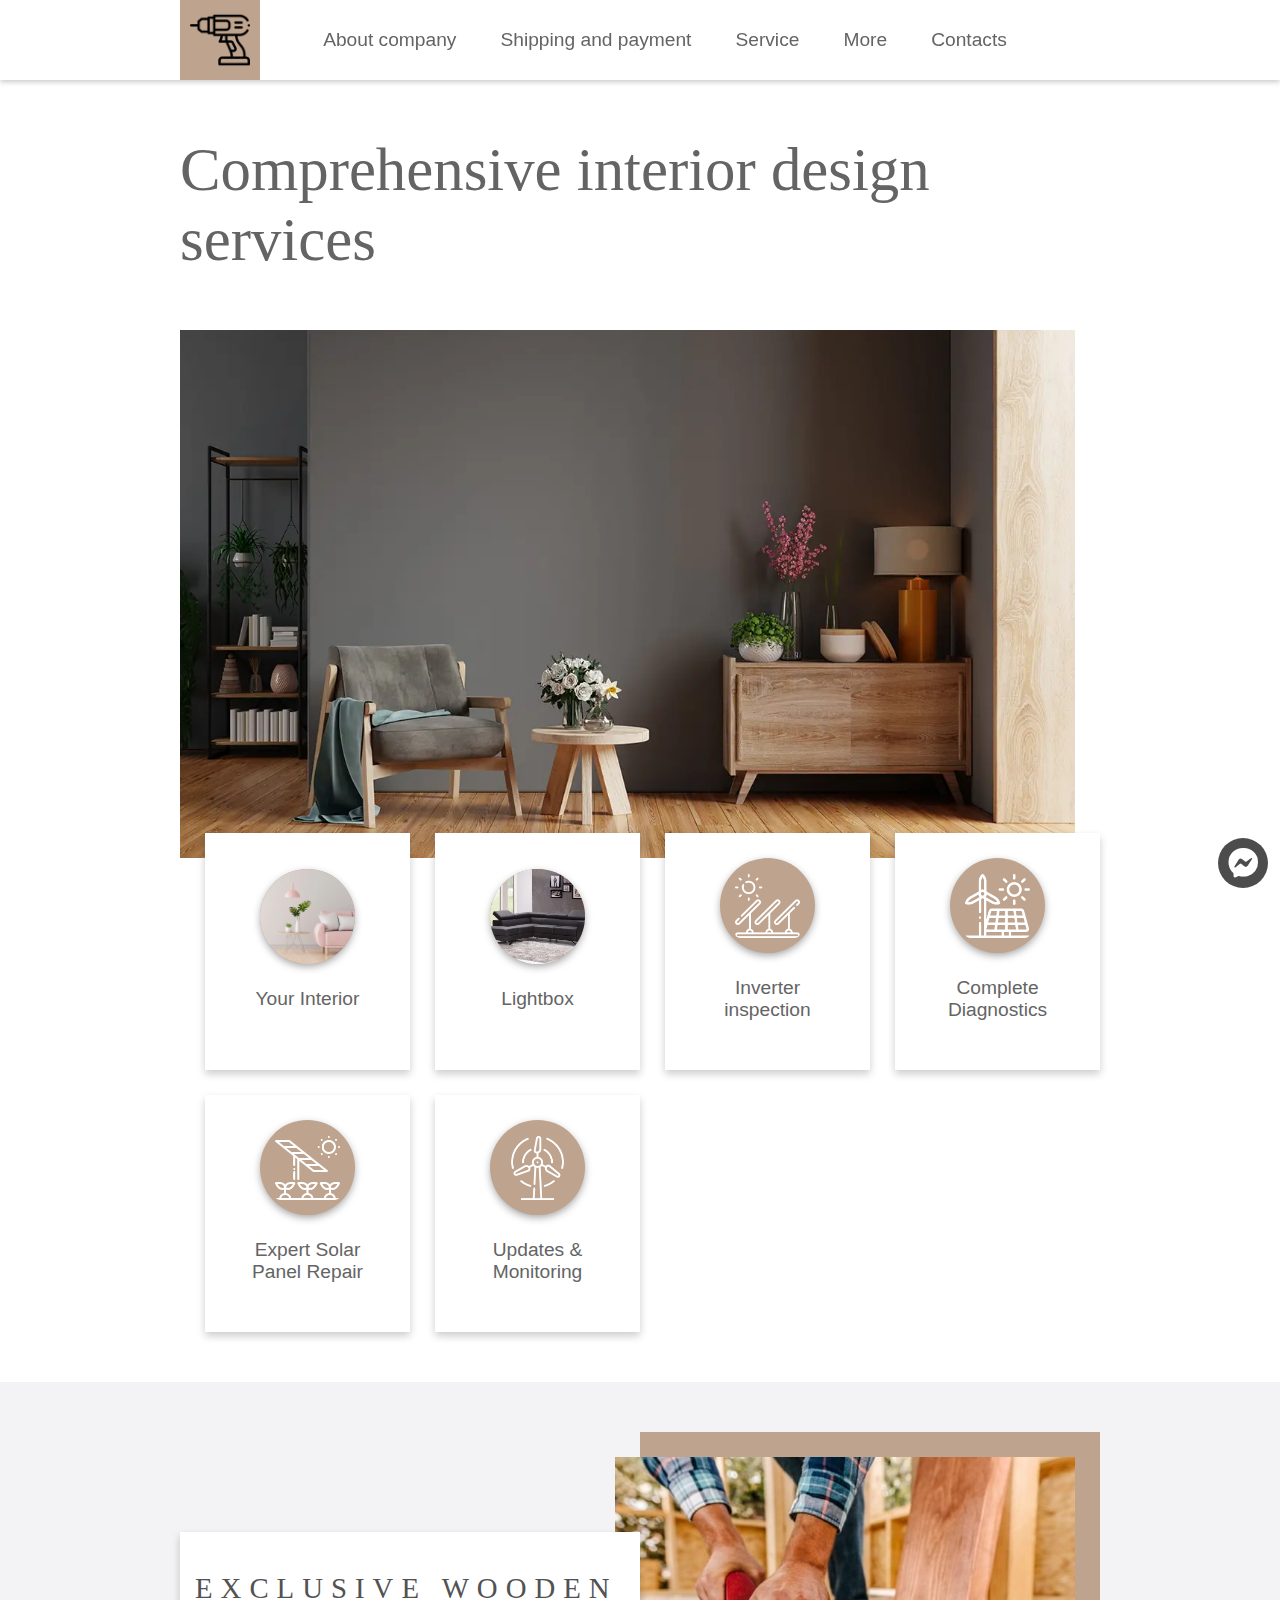
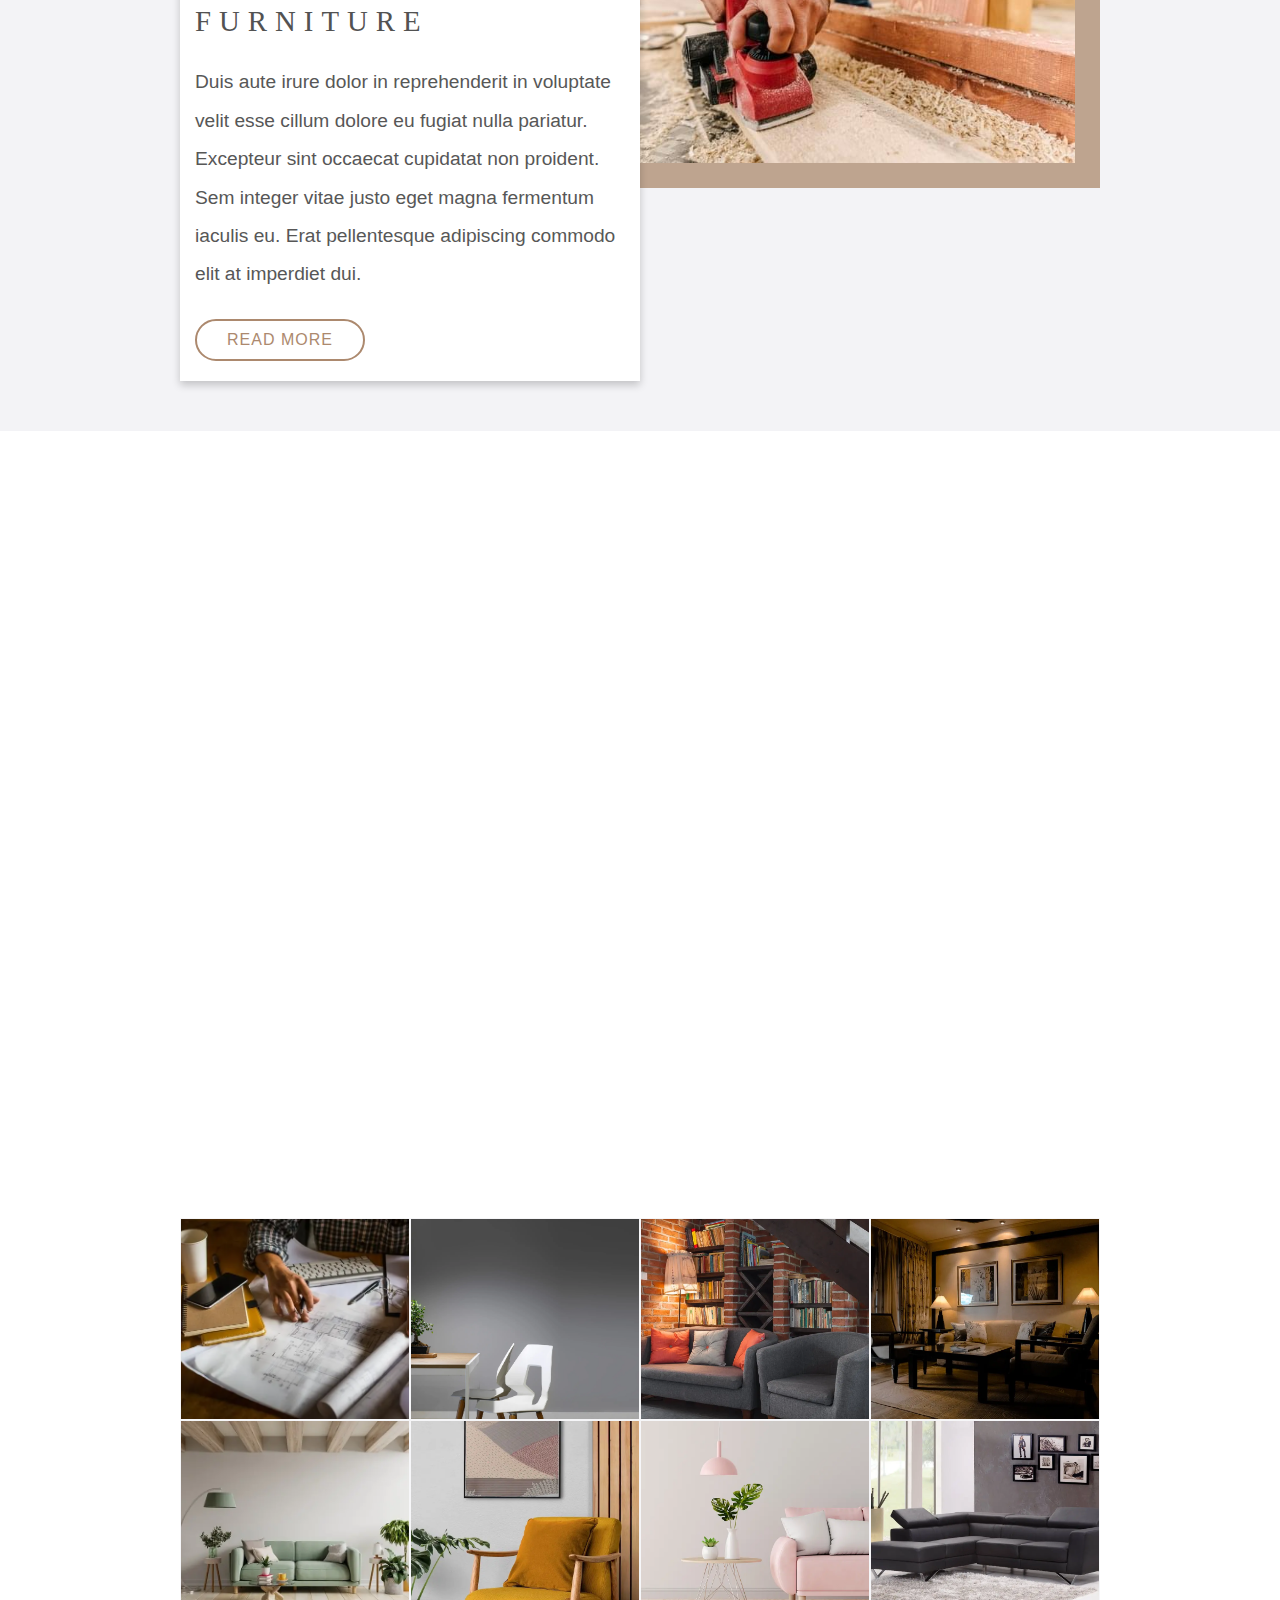
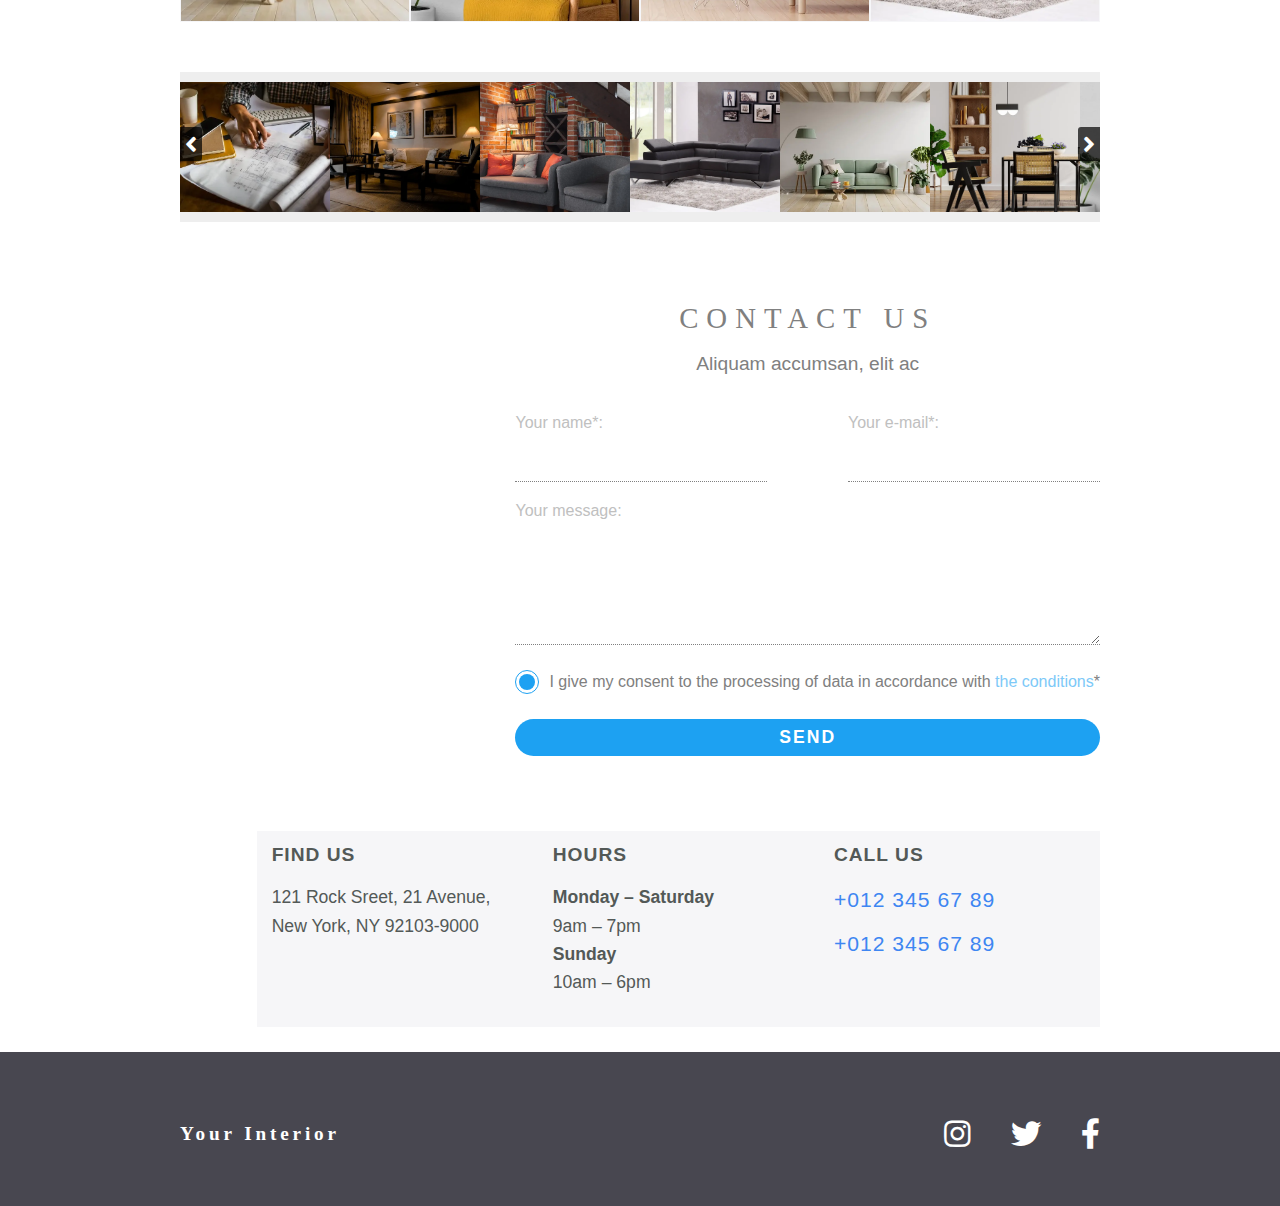
<file: index.html>
<!DOCTYPE html>
<html lang="en">
  <head>
  <meta charset="UTF-8">
  <meta name="viewport" content="width=device-width, initial-scale=1.0">
  <meta http-equiv="X-UA-Compatible" content="ie=edge">
  <link rel="stylesheet" href="fontawesome/fontcss/all.min.css?_v=20230609190416">
  <link rel="stylesheet" href="css/style.min.css?_v=20230609190416">
  <title>Home</title>
</head>

  <body>
    <div class="wrapper">
      
      <header class="header">
  <div class="mobile-layer"></div>
  <div class="container">    
    <div class="header__inner">
      
<div class="text-logo">
  <a href="index.html" class="text-logo__link">
    <span class="text-logo__text">Your Interior</span>
  </a>
</div>

<div class="image-logo">
  <a href="index.html" class="image-logo__link">
    <picture><source srcset="logo/index.webp" type="image/webp"><img class="image-logo__image" src="logo/index.png" alt="logo"></picture>
  </a>
</div>


 
      <span class="menu-icon fas fa-bars blind-click"></span>
      <nav class="menu blind-click">
        <ul class="menu__list blind-click">
          <li class="menu__list-item blind-click">
            <a class="menu__list-link" href="company.html">
              <span class="menu__list-title blind-click">About company</span>
            </a>
          </li>
  
          <li class="menu__list-item blind-click">
            <a class="menu__list-link" href="shipping.html">
              <span class="menu__list-title blind-click">Shipping and payment</span>
            </a>
          </li>
  
          <li class="menu__list-item blind-click">
            <a class="menu__list-link" href="service.html">
              <span class="menu__list-title blind-click">Service</span>
            </a>
          </li>
          
          <li class="menu__list-item blind-click">
            <a class="menu__list-link" href="more.html">
              <span class="menu__list-title blind-click">More</span>
            </a>
          </li>
  
          <li class="menu__list-item blind-click">
            <a class="menu__list-link" href="contacts.html">
              <span class="menu__list-title blind-click">Contacts</span>
            </a>
          </li>
        </ul>
      </nav>
    </div>
  </div>
  <hr class="header__line"> 
</header>

  
 
          
      <main class="main">
      
        <!-- main page content -->  
        <div class="page-home">
          
          <!-- TODO - module our-services -->
          <section class="our-services js-b-lightbox-effects js-a-lightbox-effects js-fl-lightbox-effects">
            <div class="container">
              <div class="our-services__content">
              
                <h1 class="our-services__title">Comprehensive interior design services</h1>
                <picture><source srcset="img/fm-11.webp" type="image/webp"><img class="our-services__image" src="img/fm-11.jpg" alt="solar panel specialist"></picture> 
                                                   
                <div class="our-services__services-items services-items">
                           
                  <!-- row1 -->                
                  <div class="services-items__services-card services-card">                                      
                    <a class="services-card__link">
                      <img class="services-card__link-content services-card__link-content--image js-b-lightbox-start" 
                           src="img/preview/fm-10.webp" 
                           alt="solar panel specialist">  
                    </a>                                                                                             
                    <h3 class="services-card__services-card-title">Your Interior</h3>                     
                  </div> 
                  
                  <div class="services-items__services-card services-card">                                           
                    <a class="services-card__link">
                      <img class="services-card__link-content services-card__link-content--image js-a-lightbox-start js-fl-lightbox-start" 
                           src="img/preview/fm-4.webp" 
                           alt="solar panels">  
                    </a>                                                                                        
                    <h3 class="services-card__services-card-title">Lightbox</h3>                                
                  </div>
          
                  <div class="services-items__services-card services-card">                                 
                    <a class="services-card__link" href="">
                      <img class="services-card__link-content services-card__link-content--icon" src="img/icon-solar-1.png"
                           alt="solar panels">  
                    </a>                                                                                            
                    <h3 class="services-card__services-card-title">Inverter inspection</h3>                                  
                  </div>
            
                  <div class="services-items__services-card services-card">                                           
                    <a class="services-card__link" href="">
                      <img class="services-card__link-content services-card__link-content--icon" src="img/icon-solar-2.png" 
                           alt="solar panels">  
                    </a>                                                                                         
                    <h3 class="services-card__services-card-title">Complete Diagnostics</h3>                                 
                  </div>
                        
                  <div class="services-items__services-card services-card">                                           
                    <a class="services-card__link" href="">
                      <img class="services-card__link-content services-card__link-content--icon" src="img/icon-solar-3.png" 
                           alt="solar panels">  
                    </a>                                                                                         
                    <h3 class="services-card__services-card-title">Expert Solar Panel Repair</h3>                             
                  </div>
                  
                  <div class="services-items__services-card services-card">                                           
                    <a class="services-card__link" href="">
                      <img class="services-card__link-content services-card__link-content--icon" src="img/icon-solar-4.png" 
                           alt="solar panels">  
                    </a>                                                                                         
                    <h3 class="services-card__services-card-title">Updates & Monitoring</h3>                                
                  </div>
                
                  <!-- row2 -->
                  <!--
                  <div class="services-items__services-card services-card">                                      
                    <a class="services-card__link" href="">
                      <img class="services-card__link-content services-card__link-content--image" src="img/worker.jpg" 
                           alt="solar panel specialist">  
                    </a>                                                                                             
                    <h3 class="services-card__services-card-title">Highly qualified specialists</h3>                     
                  </div> 
          
                  <div class="services-items__services-card services-card">                                 
                    <a class="services-card__link" href="">
                      <img class="services-card__link-content services-card__link-content--icon" src="img/icon-solar-1.png" 
                           alt="solar panels">  
                    </a>                                                                                            
                    <h3 class="services-card__services-card-title">Inverter inspection</h3>                                  
                  </div>
            
                  <div class="services-items__services-card services-card">                                           
                    <a class="services-card__link" href="">
                      <img class="services-card__link-content services-card__link-content--icon" src="img/icon-solar-2.png" 
                           alt="solar panels">  
                    </a>                                                                                         
                    <h3 class="services-card__services-card-title">Complete Diagnostics</h3>                                 
                  </div>
                        
                  <div class="services-items__services-card services-card">                                           
                    <a class="services-card__link" href="">
                      <img class="services-card__link-content services-card__link-content--icon" src="img/icon-solar-3.png" 
                           alt="solar panels">  
                    </a>                                                                                         
                    <h3 class="services-card__services-card-title">Expert Solar Panel Repair</h3>                             
                  </div>
                  -->
              
                </div><!-- services-items -->    
                                     
              </div><!-- our-services__content -->
            </div><!-- container -->
          </section><!-- module our-services -->
          <!-- module our-services -->
          
          <!-- TODO - module energy -->
          <section class="energy">         
            <div class="container">                          
              <div class="energy__content"> 
                
                <div class="energy__decoration-bg decoration-bg">                       
                  <div class="decoration-bg__images-box">                                                             
                    <img class="decoration-bg__image" src="img/construction-worker-sanding-down-wood-piece.jpg" 
                         alt="mother and child on the background of solar panels">
                  </div>                        
                </div>   
                
                <div class="energy__info">
                  <div class="container">                 
                    <h2 class="energy__title">Exclusive wooden furniture</h2>                            
                    <p class="energy__text">Duis aute irure dolor in reprehenderit in voluptate 
                       velit esse cillum dolore eu fugiat nulla pariatur. 
                       Excepteur sint occaecat cupidatat non proident. Sem integer vitae justo eget magna 
                       fermentum iaculis eu. Erat pellentesque adipiscing commodo elit at imperdiet dui.</p>                   
                    <div class="energy__links energy-links">                    
                      <a class="energy-links__button" href="more.html">
                        <span class="energy-links__button-text">READ MORE</span>           
                      </a>                
                    </div>
                  </div>                                                                                              
                </div>
                             
              </div><!-- energy__content -->         
            </div><!-- container --> 
          </section><!-- module energy -->          
          <!-- module energy -->
          
          <!-- TODO - module bg-layer -->
          <section class="bg-layer"> <!--<picture><source srcset="img/bg.webp" type="image/webp"><img class="bg-title__img-bg" src="img/bg.jpg"></picture>-->
            <div class="container">
              <div class="bg-layer__content"> 
                <h2 class="bg-layer__title">Minimalism in the interior</h2>
                <p class="bg-layer__text">Mauris fermentum tortor non enim aliquet condimentum. 
                   Nam aliquam pretium feugiat. Suspendisse commodo tempor sagittis!</p>
                   
                <!-- TODO - module grid-tiles -->
                <section class="grid-tiles">                                                  
                  <div class="grid-tiles__tiles-box tiles-box"> 
                                    
                    <div class="tiles-box__tile tile">
                      <div class="container">                                                         
                        <a class="tile__link" href="">
                         <span class="tile__link-icon fas fa-cookie-bite"></span>  
                        </a>                                                  
                        <h3 class="tile__tile-title">Benefits of Minimalism</h3>            
                        <p class="tile__tile-text">Mauris fermentum tortor non enim aliquet condimentum.</p>          
                           
                        <!-- TODO - module description -->                                         
                        <div class="description"> 
                          <div class="container">                            
                            <ul class="description__list">                             
                              <li class="description__list-item">
                                <span class="description__list-text">Sem integer vitae justo </span>
                              </li>
                              <li class="description__list-item">
                                <span class="description__list-text">Eget magna fermentum iaculis</span>
                              </li>
                              <li class="description__list-item">
                                <span class="description__list-text">Erat pellentesque adipiscing</span>
                              </li>
                              <li class="description__list-item">
                                <span class="description__list-text">Commodo elit at imperdiet dui</span>
                              </li>
                              <li class="description__list-item">
                                <span class="description__list-text">Nec sagittis aliquam malesuada</span>
                              </li>
                              <li class="description__list-item">
                                <span class="description__list-text">Excepteur sint occaecat cupidatat non</span>
                              </li>                                                                                          
                            </ul>          
                          </div><!-- container -->                                              
                        </div><!-- description -->                                  
                        <!-- module description -->                          
                      </div>                
                    </div> 
          
                    <div class="tiles-box__tile tile">
                      <div class="container">                                                  
                        <a class="tile__link" href="">
                          <span class="tile__link-icon fas fa-cookie-bite"></span>  
                        </a>                                                             
                        <h3 class="tile__tile-title">Benefits</h3>            
                        <!--<p class="tile__tile-text">Mauris fermentum tortor non enim aliquet condimentum.</p>-->
                           
                        <!-- TODO - module description -->                                         
                        <div class="description">     
                          <div class="container">                        
                            <ul class="description__list">                             
                              <li class="description__list-item">
                                <span class="description__list-text">Sem integer vitae justo </span>
                              </li>
                              <li class="description__list-item">
                                <span class="description__list-text">Eget magna fermentum iaculis</span>
                              </li>
                              <li class="description__list-item">
                                <span class="description__list-text">Erat pellentesque adipiscing</span>
                              </li>
                              <li class="description__list-item">
                                <span class="description__list-text">Commodo elit at imperdiet dui</span>
                              </li>
                              <li class="description__list-item">
                                <span class="description__list-text">Nec sagittis aliquam malesuada</span>
                              </li>
                              <li class="description__list-item">
                                <span class="description__list-text">Excepteur sint occaecat cupidatat non</span>
                              </li>                                                                                          
                            </ul>                 
                          </div><!-- container -->                                      
                        </div><!-- description -->                                  
                        <!-- module description -->                        
                      </div>                 
                    </div>
            
                    <div class="tiles-box__tile tile">
                      <div class="container">                                                
                        <a class="tile__link" href="">
                          <span class="tile__link-icon fas fa-cookie-bite"></span>  
                        </a>                                                               
                        <h3 class="tile__tile-title">Benefits</h3>            
                        <!--<p class="tile__tile-text">Mauris fermentum tortor non enim aliquet condimentum.</p>--> 
                           
                        <!-- TODO - module description -->                                         
                        <div class="description">          
                          <div class="container">                  
                            <ul class="description__list">                              
                              <li class="description__list-item">
                                <span class="description__list-text">Sem integer vitae justo </span>
                              </li>
                              <li class="description__list-item">
                                <span class="description__list-text">Eget magna fermentum iaculis</span>
                              </li>
                              <li class="description__list-item">
                                <span class="description__list-text">Erat pellentesque adipiscing</span>
                              </li>
                              <li class="description__list-item">
                                <span class="description__list-text">Commodo elit at imperdiet dui</span>
                              </li>
                              <li class="description__list-item">
                                <span class="description__list-text">Nec sagittis aliquam malesuada</span>
                              </li>
                              <li class="description__list-item">
                                <span class="description__list-text">Excepteur sint occaecat cupidatat non</span>
                              </li>                                                                                          
                            </ul>                     
                          </div><!-- container -->                                 
                        </div><!-- description -->                                  
                        <!-- module description -->                           
                      </div>                
                    </div>
                    
                    <!--                    
                    <div class="tiles-box__tile tile">
                      <div class="container">                                              
                        <a class="tile__link" href="">
                          <span class="tile__link-icon fas fa-cookie-bite"></span>  
                        </a>                                                               
                        <h3 class="tile__tile-title">Benefits</h3>            
                        <p class="tile__tile-text">Mauris fermentum tortor non enim aliquet condimentum. 
                           Nam aliquam pretium feugiat.</p> 
                      </div>                
                    </div>     
                
                    <div class="tiles-box__tile tile">
                      <div class="container">                                                  
                        <a class="tile__link" href="">
                          <span class="tile__link-icon fas fa-cookie-bite"></span>  
                        </a>                                                             
                        <h3 class="tile__tile-title">Benefits of solar energy</h3>            
                        <p class="tile__tile-text">Mauris fermentum tortor non enim aliquet condimentum. 
                           Nam aliquam pretium feugiat.</p>
                      </div>                 
                    </div>
            
                    <div class="tiles-box__tile tile">
                      <div class="container">                                                
                        <a class="tile__link" href="">
                          <span class="tile__link-icon fas fa-cookie-bite"></span>  
                        </a>                                                               
                        <h3 class="tile__tile-title">Benefits</h3>            
                        <p class="tile__tile-text">Mauris fermentum tortor non enim aliquet condimentum. 
                           Nam aliquam pretium feugiat.</p> 
                      </div>                
                    </div>
                        
                    <div class="tiles-box__tile tile">
                      <div class="container">                                              
                        <a class="tile__link" href="">
                          <span class="tile__link-icon fas fa-cookie-bite"></span>  
                        </a>                                                               
                        <h3 class="tile__tile-title">Benefits</h3>            
                        <p class="tile__tile-text">Mauris fermentum tortor non enim aliquet condimentum. 
                           Nam aliquam pretium feugiat.</p> 
                      </div>                
                    </div>
                
                    <div class="tiles-box__tile tile">
                      <div class="container">                                                
                        <a class="tile__link" href="">
                          <span class="tile__link-icon fas fa-cookie-bite"></span>  
                        </a>                                                               
                        <h3 class="tile__tile-title">Benefits</h3>            
                        <p class="tile__tile-text">Mauris fermentum tortor non enim aliquet condimentum. 
                           Nam aliquam pretium feugiat.</p> 
                      </div>                
                    </div>
                        
                    <div class="tiles-box__tile tile">
                      <div class="container">                                              
                        <a class="tile__link" href="">
                          <span class="tile__link-icon fas fa-cookie-bite"></span>  
                        </a>                                                               
                        <h3 class="tile__tile-title">Benefits of solar energy</h3>            
                        <p class="tile__tile-text">Mauris fermentum tortor non enim aliquet condimentum. 
                           Nam aliquam pretium feugiat.</p> 
                      </div>                
                    </div>
                    -->
                                                              
                  </div><!-- tiles-box -->              
                </section><!-- module grid-tiles -->
                <!-- module grid-tiles -->
                   
              </div>
            </div>
          </section>
          <!-- module bg-layer -->                                                                             
          
          <!-- TODO - module fl-modal-preview -->
<div class="container"> 
  <div class="fl-modal-preview for-effects">  
         
    <div class="fl-modal-preview__container">         
          
      <div class="fl-modal-preview__container-left">                                                         
        <div class="fl-modal-preview__img-box">                           
          <picture><source srcset="img/preview/fm-1.webp" type="image/webp"><img class="fl-modal-preview__img" src="img/preview/fm-1.webp" alt="colored cube"></picture>           
        </div>                           
        <div class="fl-modal-preview__img-box">                          
          <picture><source srcset="img/preview/fm-8.webp" type="image/webp"><img class="fl-modal-preview__img" src="img/preview/fm-8.webp" alt="colored cube"></picture>        
        </div>                                                                                                       
      </div> 
            
      <div class="fl-modal-preview__container-right">                                                                        
        <div class="fl-modal-preview__img-box">                         
          <picture><source srcset="img/preview/fm-3.webp" type="image/webp"><img class="fl-modal-preview__img" src="img/preview/fm-3.webp" alt="colored cube"></picture>              
        </div>                         
        <div class="fl-modal-preview__img-box">                          
          <picture><source srcset="img/preview/fm-2.webp" type="image/webp"><img class="fl-modal-preview__img" src="img/preview/fm-2.webp" alt="colored cube"></picture>              
        </div>                                                                                                       
      </div>                                                                                       
            
    </div>
    
    <div class="fl-modal-preview__container">         
          
      <div class="fl-modal-preview__container-left">                                                         
        <div class="fl-modal-preview__img-box">                           
          <picture><source srcset="img/preview/fm-5.webp" type="image/webp"><img class="fl-modal-preview__img" src="img/preview/fm-5.webp" alt="colored cube"></picture>           
        </div>                           
        <div class="fl-modal-preview__img-box">                          
          <picture><source srcset="img/preview/fm-13.webp" type="image/webp"><img class="fl-modal-preview__img" src="img/preview/fm-13.webp" alt="colored cube"></picture>        
        </div>                                                                                                       
      </div> 
            
      <div class="fl-modal-preview__container-right">                                                                        
        <div class="fl-modal-preview__img-box">                         
          <picture><source srcset="img/preview/fm-10.webp" type="image/webp"><img class="fl-modal-preview__img" src="img/preview/fm-10.webp" alt="colored cube"></picture>              
        </div>                         
        <div class="fl-modal-preview__img-box">                          
          <picture><source srcset="img/preview/fm-4.webp" type="image/webp"><img class="fl-modal-preview__img" src="img/preview/fm-4.webp" alt="colored cube"></picture>              
        </div>                                                                                                       
      </div>                                                                                       
            
    </div>
                                  
  </div><!-- fl-modal-preview -->
</div>
<!-- module fl-modal-preview -->

<!-- TODO - fl-modal-img -->
<div id="fl-modal-img" class="fl-modal-img">
  <div class="fl-modal-img__layer">   
    <div class="fl-modal-img__image-box">
      <span class="icon-close-img far fa-times-circle"></span>
      <picture><source srcset="img/fm-1.webp" type="image/webp"><img class="fl-modal-img__image" src="img/fm-1.jpg" alt="photo"></picture>
    </div>  
          
    <div class="fl-modal-img__image-box">
      <span class="icon-close-img far fa-times-circle"></span>
      <picture><source srcset="img/fm-8.webp" type="image/webp"><img class="fl-modal-img__image" src="img/fm-8.jpg" alt="photo"></picture>
    </div>   
          
    <div class="fl-modal-img__image-box">
      <span class="icon-close-img far fa-times-circle"></span>
      <picture><source srcset="img/fm-3.webp" type="image/webp"><img class="fl-modal-img__image" src="img/fm-3.jpg" alt="photo"></picture>
    </div>
          
    <div class="fl-modal-img__image-box">
      <span class="icon-close-img far fa-times-circle"></span>
      <picture><source srcset="img/fm-2.webp" type="image/webp"><img class="fl-modal-img__image" src="img/fm-2.jpg" alt="photo"></picture>
    </div>
    
    <div class="fl-modal-img__image-box">
      <span class="icon-close-img far fa-times-circle"></span>
      <picture><source srcset="img/fm-5.webp" type="image/webp"><img class="fl-modal-img__image" src="img/fm-5.jpg" alt="photo"></picture>
    </div>  
          
    <div class="fl-modal-img__image-box">
      <span class="icon-close-img far fa-times-circle"></span>
      <picture><source srcset="img/fm-13.webp" type="image/webp"><img class="fl-modal-img__image" src="img/fm-13.jpg" alt="photo"></picture>
    </div>   
          
    <div class="fl-modal-img__image-box">
      <span class="icon-close-img far fa-times-circle"></span>
      <picture><source srcset="img/fm-10.webp" type="image/webp"><img class="fl-modal-img__image" src="img/fm-10.jpg" alt="photo"></picture>
    </div>
          
    <div class="fl-modal-img__image-box">
      <span class="icon-close-img far fa-times-circle"></span>
      <picture><source srcset="img/fm-4.webp" type="image/webp"><img class="fl-modal-img__image" src="img/fm-4.jpg" alt="photo"></picture>
    </div>
  </div>
</div>

          
                                                           
          <!-- TODO - module b-lightbox -->
<div id="b-lightbox">  
         
    <div class="b-lightbox__modal b-switching">
            
      <div class="b-lightbox__images-box b-switching">
      <!--<div class="numbertext">1 / 7</div>-->
        <picture><source srcset="img/fm-10.webp" type="image/webp"><img class="b-lightbox__images b-switching" src="img/fm-10.jpg" alt="starlandscape"></picture>
      <!--<div class="text">Подпись текста</div>-->
      </div>

      <div class="b-lightbox__images-box b-switching">
      <!--<div class="numbertext">2 / 7</div>-->
        <picture><source srcset="img/fm-13.webp" type="image/webp"><img class="b-lightbox__images b-switching" src="img/fm-13.jpg" alt="starlandscape"></picture>
      <!--<div class="text">Подпись текста</div>-->
      </div>

      <div class="b-lightbox__images-box b-switching">
      <!--<div class="numbertext">3 / 7</div>-->
        <picture><source srcset="img/fm-5.webp" type="image/webp"><img class="b-lightbox__images b-switching" src="img/fm-5.jpg" alt="photo of the Milky Way"></picture>
      <!--<div class="text">Подпись два</div>-->
      </div>

      <div class="b-lightbox__images-box b-switching">
      <!--<div class="numbertext">4 / 7</div>-->
        <picture><source srcset="img/fm-9.webp" type="image/webp"><img class="b-lightbox__images b-switching" src="img/fm-9.jpg" alt="star cluster image"></picture>
      <!--<div class="text">Подпись три</div>-->
      </div>

      <div class="b-lightbox__images-box b-switching">
      <!--<div class="numbertext">5 / 7</div>-->
        <picture><source srcset="img/fm-11.webp" type="image/webp"><img class="b-lightbox__images b-switching" src="img/fm-11.jpg" alt="supernova 1a explosion"></picture>
      <!--<div class="text">Подпись четыре</div>-->
      </div>

      <div class="b-lightbox__images-box b-switching">
      <!--<div class="numbertext">6 / 7</div>-->
        <picture><source srcset="img/fm-8.webp" type="image/webp"><img class="b-lightbox__images b-switching" src="img/fm-8.jpg" alt="supernova 1a explosion"></picture>
      <!--<div class="text">Подпись четыре</div>-->
      </div>

      <div class="b-lightbox__images-box b-switching">
      <!--<div class="numbertext">7 / 7</div>-->
        <picture><source srcset="img/fm-3.webp" type="image/webp"><img class="b-lightbox__images b-switching" src="img/fm-3.jpg" alt="supernova 1a explosion"></picture>
      <!--<div class="text">Подпись четыре</div>-->
      </div>
      
      <div class="b-lightbox__images-box b-switching">
      <!--<div class="numbertext">8 / 8</div>-->
        <picture><source srcset="img/fm-2.webp" type="image/webp"><img class="b-lightbox__images b-switching" src="img/fm-2.jpg" alt="supernova 1a explosion"></picture>
      <!--<div class="text">Подпись четыре</div>-->
      </div>

      <span class="b-lightbox__close b-controls b-hide">&times;</span>
      
      <span class="b-lightbox__full b-controls b-icon-mod fas"></span>

      <a class="b-lightbox__prev b-controls b-hide">&#10094;</a>
      <a class="b-lightbox__next b-controls b-hide">&#10095;</a>

      <div class="b-lightbox__dot-box b-controls b-hide">
        <span class="b-lightbox__dot"></span> 
        <span class="b-lightbox__dot"></span>
        <span class="b-lightbox__dot"></span> 
        <span class="b-lightbox__dot"></span> 
        <span class="b-lightbox__dot"></span>
        <span class="b-lightbox__dot"></span>
        <span class="b-lightbox__dot"></span>
        <span class="b-lightbox__dot"></span>
      </div>

    </div>

  

  <!--
  <div style="text-align:center">
    <span class="dot" onclick="currentSlide(1)"></span> 
    <span class="dot" onclick="currentSlide(2)"></span> 
    <span class="dot" onclick="currentSlide(3)"></span> 
    <span class="dot" onclick="currentSlide(4)"></span>
    <span class="dot" onclick="currentSlide(5)"></span>
  </div>
  -->
        
</div>     
        
          

 
          
                     
          <!-- TODO - module fl-lightbox -->
<div id="fl-lightbox">
          
  <div id="modal-layer" class="fl-lightbox__modal-layer">    
         
    <div class="fl-lightbox__modal fl-switching">
            
      <div class="fl-lightbox__images-box fl-switching">
      <!--<div class="numbertext">1 / 7</div>-->
        <picture><source srcset="img/fm-1.webp" type="image/webp"><img class="fl-lightbox__images fl-switching" src="img/fm-1.jpg" alt="starlandscape"></picture>
      <!--<div class="text">Подпись текста</div>-->
      </div>

      <div class="fl-lightbox__images-box fl-switching">
      <!--<div class="numbertext">2 / 7</div>-->
        <picture><source srcset="img/fm-2.webp" type="image/webp"><img class="fl-lightbox__images fl-switching" src="img/fm-2.jpg" alt="starlandscape"></picture>
      <!--<div class="text">Подпись текста</div>-->
      </div>

      <div class="fl-lightbox__images-box fl-switching">
      <!--<div class="numbertext">3 / 7</div>-->
        <picture><source srcset="img/fm-3.webp" type="image/webp"><img class="fl-lightbox__images fl-switching" src="img/fm-3.jpg" alt="photo of the Milky Way"></picture>
      <!--<div class="text">Подпись два</div>-->
      </div>

      <div class="fl-lightbox__images-box fl-switching">
      <!--<div class="numbertext">4 / 7</div>-->
        <picture><source srcset="img/fm-4.webp" type="image/webp"><img class="fl-lightbox__images fl-switching" src="img/fm-4.jpg" alt="star cluster image"></picture>
      <!--<div class="text">Подпись три</div>-->
      </div>

      <div class="fl-lightbox__images-box fl-switching">
      <!--<div class="numbertext">5 / 7</div>-->
        <picture><source srcset="img/fm-5.webp" type="image/webp"><img class="fl-lightbox__images fl-switching" src="img/fm-5.jpg" alt="supernova 1a explosion"></picture>
      <!--<div class="text">Подпись четыре</div>-->
      </div>

      <div class="fl-lightbox__images-box fl-switching">
      <!--<div class="numbertext">6 / 7</div>-->
        <picture><source srcset="img/fm-6.webp" type="image/webp"><img class="fl-lightbox__images fl-switching" src="img/fm-6.jpg" alt="supernova 1a explosion"></picture>
      <!--<div class="text">Подпись четыре</div>-->
      </div>

      <div class="fl-lightbox__images-box fl-switching">
      <!--<div class="numbertext">7 / 7</div>-->
        <picture><source srcset="img/fm-13.webp" type="image/webp"><img class="fl-lightbox__images fl-switching" src="img/fm-13.jpg" alt="supernova 1a explosion"></picture>
      <!--<div class="text">Подпись четыре</div>-->
      </div>
      
      <span class="fl-lightbox__close fl-controls">&times;</span>

      <a class="fl-lightbox__prev fl-controls">&#10094;</a>
      <a class="fl-lightbox__next fl-controls">&#10095;</a>

      <div class="fl-lightbox__dot-box fl-controls">
        <span class="fl-lightbox__dot"></span> 
        <span class="fl-lightbox__dot"></span>
        <span class="fl-lightbox__dot"></span> 
        <span class="fl-lightbox__dot"></span> 
        <span class="fl-lightbox__dot"></span>
        <span class="fl-lightbox__dot"></span>
        <span class="fl-lightbox__dot"></span>
      </div>

    </div>

  </div> <!-- gallery-layer -->

  <!--
  <div>
    <span class="dot" onclick="currentSlide(1)"></span> 
    <span class="dot" onclick="currentSlide(2)"></span> 
    <span class="dot" onclick="currentSlide(3)"></span> 
    <span class="dot" onclick="currentSlide(4)"></span>
    <span class="dot" onclick="currentSlide(5)"></span>
  </div>
  -->
        
</div>     
        
          

 
          
          
  <!-- https://javascript.info/task/carousel TODO - задача -->
  <!-- https://plnkr.co/edit/U6VSlPwWpUfHzlRB?p=preview&preview TODO - решение -->
<div class="container">
  <div id="t-carousel" class="t-carousel">
    <a class="t-arrow t-prev fas fa-angle-left"></a>
    <div class="t-carousel__gallery">
      <ul class="t-carousel__list">
        <li class="t-carousel__list-item"><picture><source srcset="img/preview/fm-1.webp" type="image/webp"><img class="t-carousel__preview-img" src="img/preview/fm-1.webp" alt="image"></picture></li>
        <li class="t-carousel__list-item"><picture><source srcset="img/preview/fm-2.webp" type="image/webp"><img class="t-carousel__preview-img" src="img/preview/fm-2.webp" alt="image"></picture></li>
        <li class="t-carousel__list-item"><picture><source srcset="img/preview/fm-3.webp" type="image/webp"><img class="t-carousel__preview-img" src="img/preview/fm-3.webp" alt="image"></picture></li>
        <li class="t-carousel__list-item"><picture><source srcset="img/preview/fm-4.webp" type="image/webp"><img class="t-carousel__preview-img" src="img/preview/fm-4.webp" alt="image"></picture></li>
        <li class="t-carousel__list-item"><picture><source srcset="img/preview/fm-5.webp" type="image/webp"><img class="t-carousel__preview-img" src="img/preview/fm-5.webp" alt="image"></picture></li>
        <li class="t-carousel__list-item"><picture><source srcset="img/preview/fm-6.webp" type="image/webp"><img class="t-carousel__preview-img" src="img/preview/fm-6.webp" alt="image"></picture></li>
        <li class="t-carousel__list-item"><picture><source srcset="img/preview/fm-13.webp" type="image/webp"><img class="t-carousel__preview-img" src="img/preview/fm-13.webp" alt="image"></picture></li>
        <li class="t-carousel__list-item"><picture><source srcset="img/preview/fm-8.webp" type="image/webp"><img class="t-carousel__preview-img" src="img/preview/fm-8.webp" alt="image"></picture></li>
        <li class="t-carousel__list-item"><picture><source srcset="img/preview/fm-9.webp" type="image/webp"><img class="t-carousel__preview-img" src="img/preview/fm-9.webp" alt="image"></picture></li>
        <li class="t-carousel__list-item"><picture><source srcset="img/preview/fm-10.webp" type="image/webp"><img class="t-carousel__preview-img" src="img/preview/fm-10.webp" alt="image"></picture></li>
      </ul>
    </div>
    <a class="t-arrow t-next fas fa-angle-right"></a>
  </div>
</div>


<!-- TODO - t-modal-img -->
<div id="t-modal-img" class="t-modal-img">
  <div class="t-modal-img__layer">   
    <div class="t-modal-img__image-box">
      <span class="icon-close-img far fa-times-circle"></span>
      <picture><source srcset="img/fm-1.webp" type="image/webp"><img class="t-modal-img__image" src="img/fm-1.jpg" alt="photo"></picture>
    </div>  
          
    <div class="t-modal-img__image-box">
      <span class="icon-close-img far fa-times-circle"></span>
      <picture><source srcset="img/fm-2.webp" type="image/webp"><img class="t-modal-img__image" src="img/fm-2.jpg" alt="photo"></picture>
    </div>   
          
    <div class="t-modal-img__image-box">
      <span class="icon-close-img far fa-times-circle"></span>
      <picture><source srcset="img/fm-3.webp" type="image/webp"><img class="t-modal-img__image" src="img/fm-3.jpg" alt="photo"></picture>
    </div>
          
    <div class="t-modal-img__image-box">
      <span class="icon-close-img far fa-times-circle"></span>
      <picture><source srcset="img/fm-4.webp" type="image/webp"><img class="t-modal-img__image" src="img/fm-4.jpg" alt="photo"></picture>
    </div>
    
    <div class="t-modal-img__image-box">
      <span class="icon-close-img far fa-times-circle"></span>
      <picture><source srcset="img/fm-5.webp" type="image/webp"><img class="t-modal-img__image" src="img/fm-5.jpg" alt="photo"></picture>
    </div>  
          
    <div class="t-modal-img__image-box">
      <span class="icon-close-img far fa-times-circle"></span>
      <picture><source srcset="img/fm-6.webp" type="image/webp"><img class="t-modal-img__image" src="img/fm-6.jpg" alt="photo"></picture>
    </div>   
          
    <div class="t-modal-img__image-box">
      <span class="icon-close-img far fa-times-circle"></span>
      <picture><source srcset="img/fm-13.webp" type="image/webp"><img class="t-modal-img__image" src="img/fm-13.jpg" alt="photo"></picture>
    </div>
          
    <div class="t-modal-img__image-box">
      <span class="icon-close-img far fa-times-circle"></span>
      <picture><source srcset="img/fm-8.webp" type="image/webp"><img class="t-modal-img__image" src="img/fm-8.jpg" alt="photo"></picture>
    </div>
    
    <div class="t-modal-img__image-box">
      <span class="icon-close-img far fa-times-circle"></span>
      <picture><source srcset="img/fm-9.webp" type="image/webp"><img class="t-modal-img__image" src="img/fm-9.jpg" alt="photo"></picture>
    </div>
    
    <div class="t-modal-img__image-box">
      <span class="icon-close-img far fa-times-circle"></span>
      <picture><source srcset="img/fm-10.webp" type="image/webp"><img class="t-modal-img__image" src="img/fm-10.jpg" alt="photo"></picture>
    </div>
  </div>
</div>

 
                                           
          
<!-- TODO - module contacts -->
<section id="contacts" class="contacts">         
  <div class="container">                          
    <div class="contacts__content">                                                                      
                
      <div class="form">
                 
        <div class="form__info">                    
          <h2 class="form__title">Contact Us</h2>                            
          <p class="form__text">Aliquam accumsan, elit ac</p>                                                   
        </div>        
         
        <form action="#" id="form" class="form__body">  
          <div class="form__flex-alignment">
                                
            <div class="form__item">              
              <label for="formName" class="form__label">Your name*:</label>
              <input id="formName" type="text" name="name" class="form__input _req">
              <div class="form__tooltip">
                <span class="form__tooltip-text">fill in required fields!</span>
              </div>
            </div>
            <div class="form__item">              
              <label for="formEmail" class="form__label">Your e-mail*:</label>
              <input id="formEmail" type="text" name="email" class="form__input _req _email">
              <div class="form__tooltip">
                <span class="form__tooltip-text">заполните обязательные поля!</span>
              </div>
            </div> 
                        
          </div><!-- form__flex-alignment -->
               
          <!--
          <div class="form__item">              
            <div class="form__label">Вид дубления:</div>
            <div class="options">
              <div class="options__item">
                <input id="formRightHanded" checked type="radio" value="right" name="hand" class="options__input"> 
                <label for="formRightHanded" class="options__label"><span>Химическое</span></label>
              </div>
              <div class="options__item">
                <input id="formLeftHanded" type="radio" value="left" name="hand" class="options__input"> 
                <label for="formLeftHanded" class="options__label"><span>Растительное</span></label>
              </div>
            </div>
          </div>
          -->
               
          <div class="form__item"> 
            <label for="formMessage" class="form__label">Your message:</label>
            <textarea name="message" id="formMessage" class="form__input"></textarea>
          </div> 
               
          <!--
          <div class="form__item"> 
            <div class="form__label">Вид фурнитуры:</div>
            <select name="age" class="select">
              <option value="Антик" selected>Антик</option>
              <option value="Сатин">Сатин</option>
              <option value="Без фурнитуры">Без фурнитуры</option>
            </select>
          </div>
          <div class="form__item"> 
            <div class="form__label">Ваш эскиз (фото)</div>
            <div class="file">
              <div class="file__item">
                <input id="formImage" accept=".jpg, .png, .gif" type="file" name="image" class="file__input">
                <div class="file__button">Эскиз</div>
              </div> 
              <div id="formPreview" class="file__preview"></div>
            </div>                 
          </div>
          -->
               
          <div class="form__item"> 
             <div class="checkbox"> 
                <input id="formAgreement" checked type="checkbox" name="agreement" class="checkbox__input _req">
                <label for="formAgreement" class="checkbox__label"><span>I give my consent to the processing of 
                       data in accordance with <a href="#">the conditions</a>*</span></label>
             </div>
          </div>              
          <button type="submit" class="form__button">send</button>      
          <!--<span class="form-button-cancel">cancel</span>--> <!-- TODO - кнопка очистки формы: -->                   
        </form><!--form__body--> 
                                                                                                 
      </div><!-- class="form" -->                
      
      <div class="mode">
      
        <div class="mode__info-box info-box">
          <div class="container"> 
            <h3 class="info-box__subtitle">Find Us</h3> 
            <p class="info-box__text">121 Rock Sreet, 21 Avenue, New York, NY 92103-9000<br></p>
          </div>
        </div> 
        
        <div class="mode__info-box info-box">
          <div class="container"> 
            <h3 class="info-box__subtitle">Hours</h3>
             <p class="info-box__text">
               <span style="font-weight: 700;"> Monday – Saturday</span>
               <br>
               9am – 7pm
               <br>
               <span style="font-weight: 700;">Sunday </span>
               <br>
               10am – 6pm
            </p>
          </div>         
        </div>
        
        <div class="mode__links-box links-box">
          <div class="container">
            <h3 class="links-box__phone-subtitle">Call Us</h3> 
            <p class="info-box__text">
              <a class="links-box__phone-link" href=""> +012 345 67 89</a>
              <br>
              <a class="links-box__phone-link" href=""> +012 345 67 89</a>
            </p>
          </div>
        </div>
      
      </div><!-- mode -->     
                          
    </div><!-- contacts__content -->    
  </div><!-- container --> 
  
  
       
</section><!-- contacts -->  
<!-- module contacts -->
          
          
          
 
                                                                                                        
        </div><!-- page-home -->
        <!-- main page content -->
                    
      </main>
      
      <footer class="footer">

  <div class="messengers-box">
    <span class="messengers-box__base-icon fab fa-facebook-messenger blind-click"></span>
                 
    <a class="messengers-box__link first" href="">
      <span class="messengers-box__icon fab fa-viber blind-click"></span>             
    </a>
                   
    <a class="messengers-box__link second" href="">
      <span class="messengers-box__icon fab fa-telegram-plane blind-click"></span> 
    </a>
                    
    <a class="messengers-box__link third" href="">
      <span class="messengers-box__icon fab fa-facebook-messenger blind-click"></span>
    </a>
        
    <a class="messengers-box__link fourth" href="">
      <span class="messengers-box__icon fa fa-phone-alt blind-click"></span>
    </a>       
  </div>

  <div class="container">
  
    <div class="footer__content">
              
      <div class="footer-social">                                     
        <a class="footer-social__link" href="">
          <span class="footer-social__icon fab fa-instagram"></span>            
        </a>          
        <a class="footer-social__link" href="">
          <span class="footer-social__icon fab fa-twitter"></span> 
        </a>                  
        <a class="footer-social__link" href="">
          <span class="footer-social__icon fab fa-facebook-f"></span>
        </a>        
      </div> 
      
      <div class="footer__logo">
        <a class="footer__logo-link footer-logo-link" href="index.html">
          <span class="footer__logo-text">Your Interior</span>
        </a>           
      </div>
                                
    </div><!-- footer__content --> 
      
  </div><!-- container -->      
</footer>
  
    </div><!-- wrapper -->
    
    <script src="js/app.min.js?_v=20230609190416"></script> 
  </body>
</html>
</file>
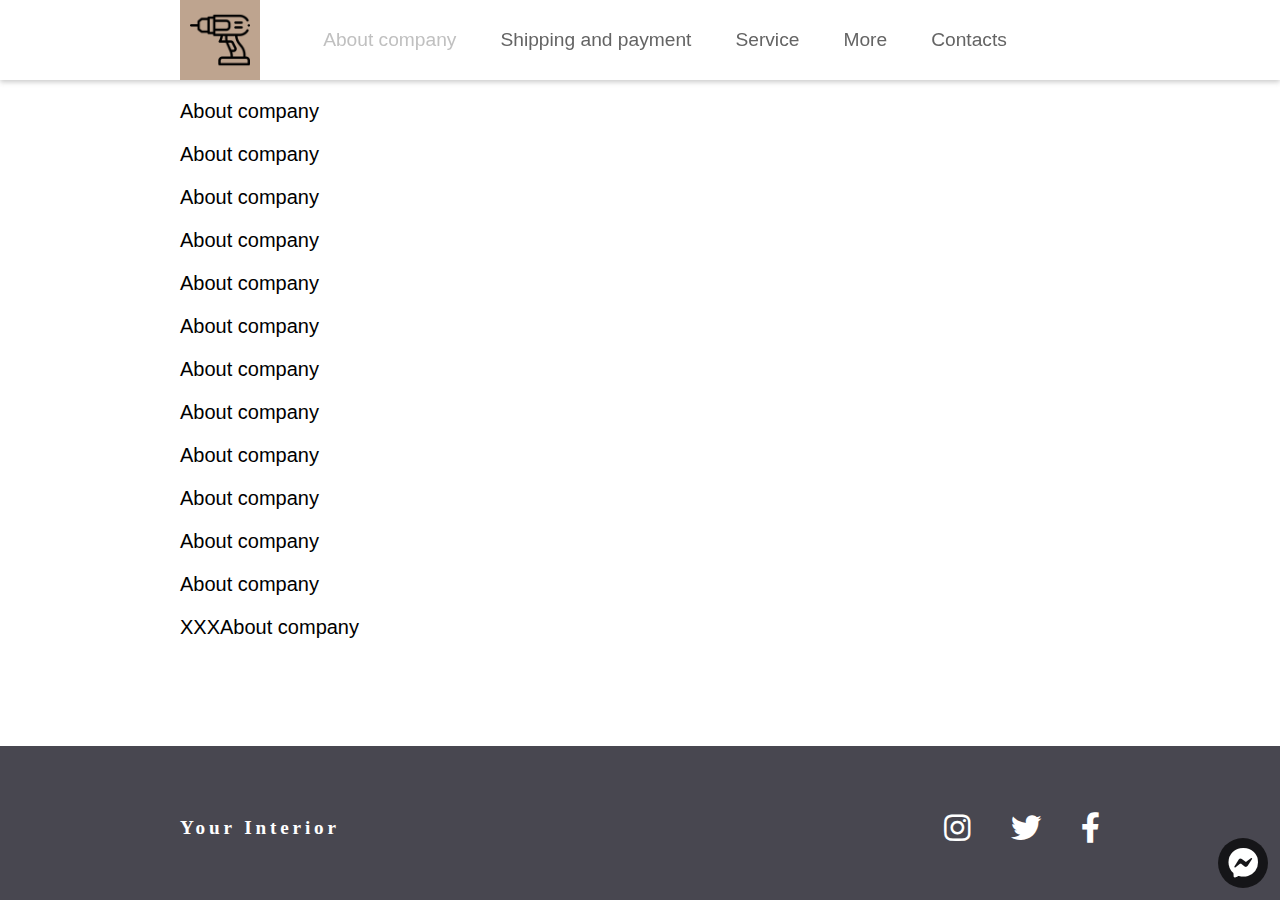
<file: company.html>
<!DOCTYPE html>
<html lang="en">
  <head>
  <meta charset="UTF-8">
  <meta name="viewport" content="width=device-width, initial-scale=1.0">
  <meta http-equiv="X-UA-Compatible" content="ie=edge">
  <link rel="stylesheet" href="fontawesome/fontcss/all.min.css?_v=20230609190416">
  <link rel="stylesheet" href="css/style.min.css?_v=20230609190416">
  <title>About company</title>
</head>

  <body>
    <div class="wrapper">
      
      <header class="header">
  <div class="mobile-layer"></div>
  <div class="container">    
    <div class="header__inner">
      
<div class="text-logo">
  <a href="index.html" class="text-logo__link">
    <span class="text-logo__text">Your Interior</span>
  </a>
</div>

<div class="image-logo">
  <a href="index.html" class="image-logo__link">
    <picture><source srcset="logo/index.webp" type="image/webp"><img class="image-logo__image" src="logo/index.png" alt="logo"></picture>
  </a>
</div>


 
      <span class="menu-icon fas fa-bars blind-click"></span>
      <nav class="menu blind-click">
        <ul class="menu__list blind-click">
          <li class="menu__list-item blind-click">
            <span class="menu__list-title menu__list-title--active blind-click">About company</span>
          </li>
  
          <li class="menu__list-item blind-click">
            <a class="menu__list-link" href="shipping.html">
              <span class="menu__list-title blind-click">Shipping and payment</span>
            </a>
          </li>
  
          <li class="menu__list-item blind-click">
            <a class="menu__list-link" href="service.html">
              <span class="menu__list-title blind-click">Service</span>
            </a>
          </li>
          
          <li class="menu__list-item blind-click">
            <a class="menu__list-link" href="more.html">
              <span class="menu__list-title blind-click">More</span>
            </a>
          </li>
  
          <li class="menu__list-item blind-click">
            <a class="menu__list-link" href="contacts.html">
              <span class="menu__list-title blind-click">Contacts</span>
            </a>
          </li>
        </ul>
      </nav>
    </div>
  </div>
  <hr class="header__line"> 
</header>

  
 
          
      <main class="main">
        
        <!-- main page content -->
        <div class="page-company">
        
          <div class="container">     
            <p>About company</p>
            <p>About company</p>
            <p>About company</p>
            <p>About company</p>
            <p>About company</p>
            <p>About company</p>
            <p>About company</p>
            <p>About company</p>
            <p>About company</p>
            <p>About company</p>
            <p>About company</p>
            <p>About company</p>
            <p>XXXAbout company</p>
          </div>
          
        </div>
        <!-- main page content --> 
                    
      </main>
      
      <footer class="footer">

  <div class="messengers-box">
    <span class="messengers-box__base-icon fab fa-facebook-messenger blind-click"></span>
                 
    <a class="messengers-box__link first" href="">
      <span class="messengers-box__icon fab fa-viber blind-click"></span>             
    </a>
                   
    <a class="messengers-box__link second" href="">
      <span class="messengers-box__icon fab fa-telegram-plane blind-click"></span> 
    </a>
                    
    <a class="messengers-box__link third" href="">
      <span class="messengers-box__icon fab fa-facebook-messenger blind-click"></span>
    </a>
        
    <a class="messengers-box__link fourth" href="">
      <span class="messengers-box__icon fa fa-phone-alt blind-click"></span>
    </a>       
  </div>

  <div class="container">
  
    <div class="footer__content">
              
      <div class="footer-social">                                     
        <a class="footer-social__link" href="">
          <span class="footer-social__icon fab fa-instagram"></span>            
        </a>          
        <a class="footer-social__link" href="">
          <span class="footer-social__icon fab fa-twitter"></span> 
        </a>                  
        <a class="footer-social__link" href="">
          <span class="footer-social__icon fab fa-facebook-f"></span>
        </a>        
      </div> 
      
      <div class="footer__logo">
        <a class="footer__logo-link footer-logo-link" href="index.html">
          <span class="footer__logo-text">Your Interior</span>
        </a>           
      </div>
                                
    </div><!-- footer__content --> 
      
  </div><!-- container -->      
</footer>
  
    </div>
    
    <script src="js/app.min.js?_v=20230609190416"></script> 
  </body>
</html>
</file>
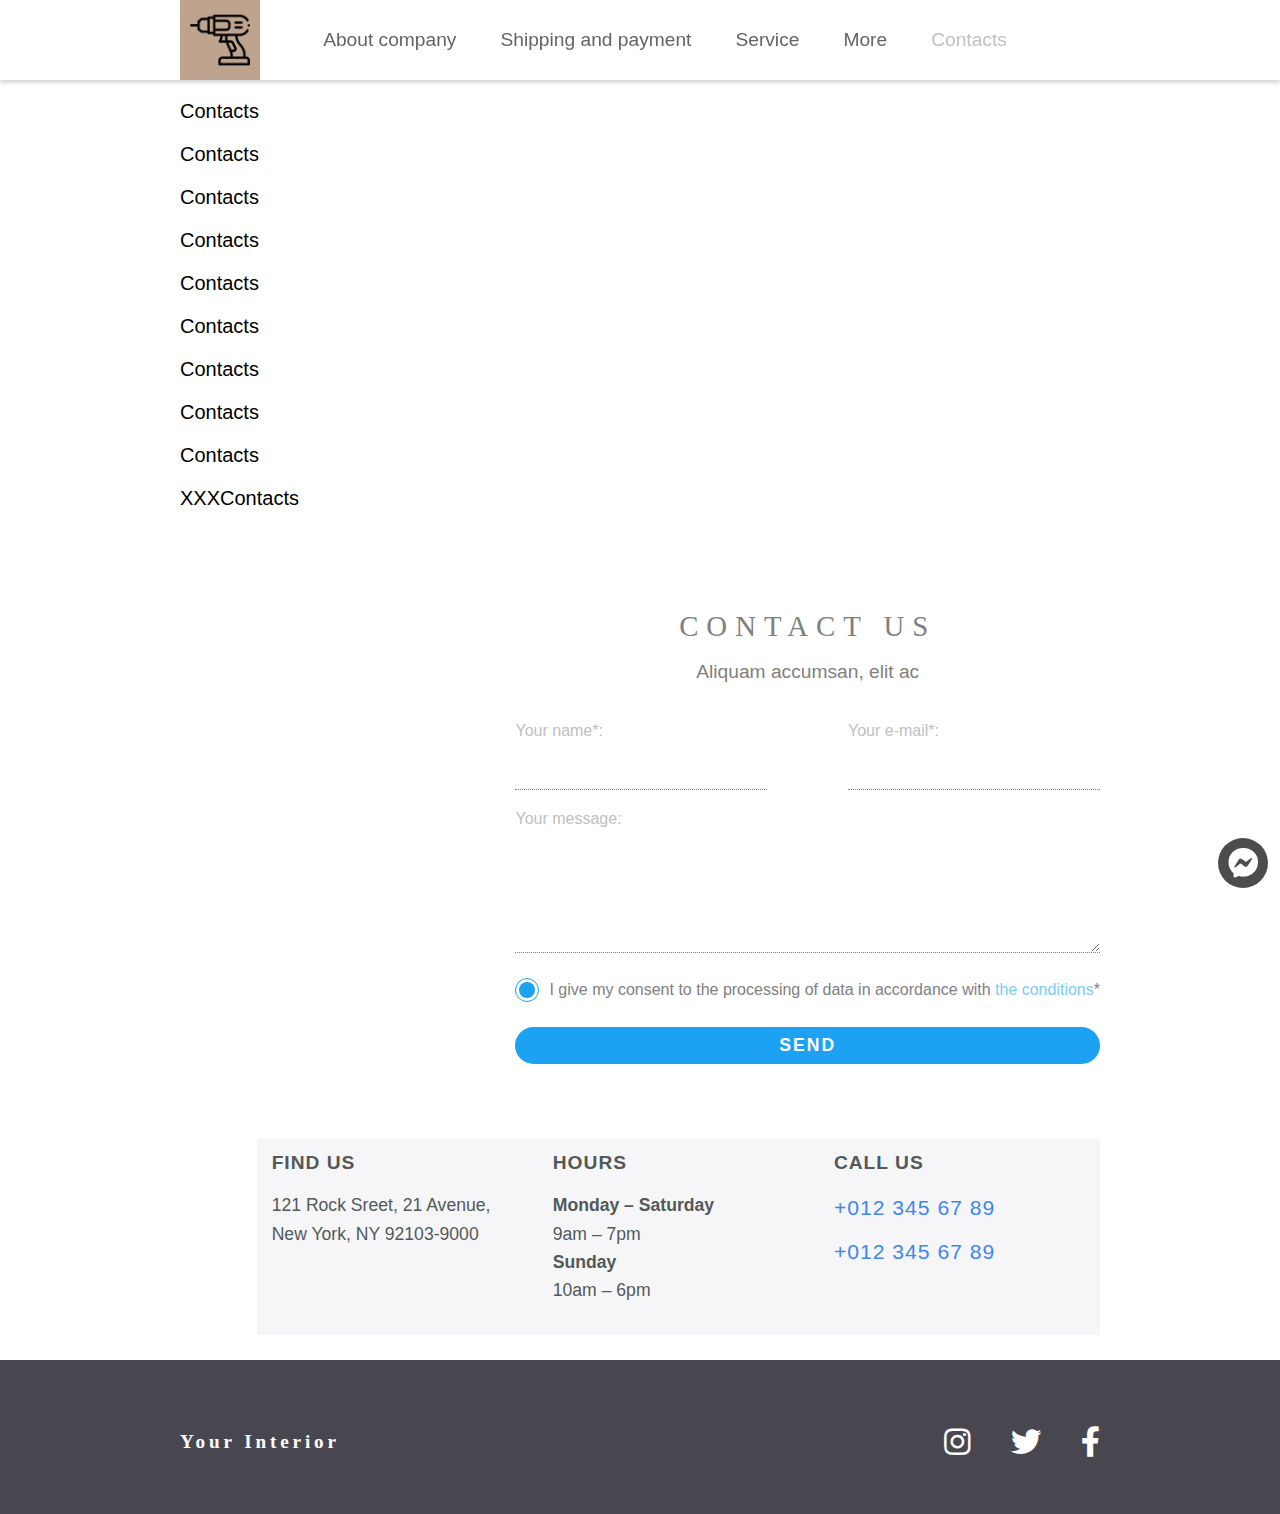
<file: contacts.html>
<!DOCTYPE html>
<html lang="en">
  <head>
  <meta charset="UTF-8">
  <meta name="viewport" content="width=device-width, initial-scale=1.0">
  <meta http-equiv="X-UA-Compatible" content="ie=edge">
  <link rel="stylesheet" href="fontawesome/fontcss/all.min.css?_v=20230609190416">
  <link rel="stylesheet" href="css/style.min.css?_v=20230609190416">
  <title>Contacts</title>
</head>

  <body>
    <div class="wrapper">
             
      <header class="header">
  <div class="mobile-layer"></div>
  <div class="container">    
    <div class="header__inner">
      
<div class="text-logo">
  <a href="index.html" class="text-logo__link">
    <span class="text-logo__text">Your Interior</span>
  </a>
</div>

<div class="image-logo">
  <a href="index.html" class="image-logo__link">
    <picture><source srcset="logo/index.webp" type="image/webp"><img class="image-logo__image" src="logo/index.png" alt="logo"></picture>
  </a>
</div>


 
      <span class="menu-icon fas fa-bars blind-click"></span>
      <nav class="menu blind-click">
        <ul class="menu__list blind-click">
          <li class="menu__list-item blind-click">
            <a class="menu__list-link" href="company.html">
              <span class="menu__list-title blind-click">About company</span>
            </a>
          </li>
  
          <li class="menu__list-item blind-click">
            <a class="menu__list-link" href="shipping.html">
              <span class="menu__list-title blind-click">Shipping and payment</span>
            </a>
          </li>
  
          <li class="menu__list-item blind-click">
            <a class="menu__list-link" href="service.html">
              <span class="menu__list-title blind-click">Service</span>
            </a>
          </li>
          
          <li class="menu__list-item blind-click">
            <a class="menu__list-link" href="more.html">
              <span class="menu__list-title blind-click">More</span>
            </a>
          </li>
  
          <li class="menu__list-item blind-click">           
            <span class="menu__list-title menu__list-title--active blind-click">Contacts</span>
          </li>
        </ul>
      </nav>
    </div>
  </div>
  <hr class="header__line"> 
</header>

  
  
            
      <main class="main">
      
        <!-- main page content -->
        <div class="page-contacts">
        
          <div class="container">
            <p>Contacts</p>
            <p>Contacts</p>
            <p>Contacts</p>
            <p>Contacts</p>
            <p>Contacts</p>
            <p>Contacts</p>
            <p>Contacts</p>
            <p>Contacts</p>
            <p>Contacts</p>
            <p>XXXContacts</p>
          </div>
          
          
<!-- TODO - module contacts -->
<section id="contacts" class="contacts">         
  <div class="container">                          
    <div class="contacts__content">                                                                      
                
      <div class="form">
                 
        <div class="form__info">                    
          <h2 class="form__title">Contact Us</h2>                            
          <p class="form__text">Aliquam accumsan, elit ac</p>                                                   
        </div>        
         
        <form action="#" id="form" class="form__body">  
          <div class="form__flex-alignment">
                                
            <div class="form__item">              
              <label for="formName" class="form__label">Your name*:</label>
              <input id="formName" type="text" name="name" class="form__input _req">
              <div class="form__tooltip">
                <span class="form__tooltip-text">fill in required fields!</span>
              </div>
            </div>
            <div class="form__item">              
              <label for="formEmail" class="form__label">Your e-mail*:</label>
              <input id="formEmail" type="text" name="email" class="form__input _req _email">
              <div class="form__tooltip">
                <span class="form__tooltip-text">заполните обязательные поля!</span>
              </div>
            </div> 
                        
          </div><!-- form__flex-alignment -->
               
          <!--
          <div class="form__item">              
            <div class="form__label">Вид дубления:</div>
            <div class="options">
              <div class="options__item">
                <input id="formRightHanded" checked type="radio" value="right" name="hand" class="options__input"> 
                <label for="formRightHanded" class="options__label"><span>Химическое</span></label>
              </div>
              <div class="options__item">
                <input id="formLeftHanded" type="radio" value="left" name="hand" class="options__input"> 
                <label for="formLeftHanded" class="options__label"><span>Растительное</span></label>
              </div>
            </div>
          </div>
          -->
               
          <div class="form__item"> 
            <label for="formMessage" class="form__label">Your message:</label>
            <textarea name="message" id="formMessage" class="form__input"></textarea>
          </div> 
               
          <!--
          <div class="form__item"> 
            <div class="form__label">Вид фурнитуры:</div>
            <select name="age" class="select">
              <option value="Антик" selected>Антик</option>
              <option value="Сатин">Сатин</option>
              <option value="Без фурнитуры">Без фурнитуры</option>
            </select>
          </div>
          <div class="form__item"> 
            <div class="form__label">Ваш эскиз (фото)</div>
            <div class="file">
              <div class="file__item">
                <input id="formImage" accept=".jpg, .png, .gif" type="file" name="image" class="file__input">
                <div class="file__button">Эскиз</div>
              </div> 
              <div id="formPreview" class="file__preview"></div>
            </div>                 
          </div>
          -->
               
          <div class="form__item"> 
             <div class="checkbox"> 
                <input id="formAgreement" checked type="checkbox" name="agreement" class="checkbox__input _req">
                <label for="formAgreement" class="checkbox__label"><span>I give my consent to the processing of 
                       data in accordance with <a href="#">the conditions</a>*</span></label>
             </div>
          </div>              
          <button type="submit" class="form__button">send</button>      
          <!--<span class="form-button-cancel">cancel</span>--> <!-- TODO - кнопка очистки формы: -->                   
        </form><!--form__body--> 
                                                                                                 
      </div><!-- class="form" -->                
      
      <div class="mode">
      
        <div class="mode__info-box info-box">
          <div class="container"> 
            <h3 class="info-box__subtitle">Find Us</h3> 
            <p class="info-box__text">121 Rock Sreet, 21 Avenue, New York, NY 92103-9000<br></p>
          </div>
        </div> 
        
        <div class="mode__info-box info-box">
          <div class="container"> 
            <h3 class="info-box__subtitle">Hours</h3>
             <p class="info-box__text">
               <span style="font-weight: 700;"> Monday – Saturday</span>
               <br>
               9am – 7pm
               <br>
               <span style="font-weight: 700;">Sunday </span>
               <br>
               10am – 6pm
            </p>
          </div>         
        </div>
        
        <div class="mode__links-box links-box">
          <div class="container">
            <h3 class="links-box__phone-subtitle">Call Us</h3> 
            <p class="info-box__text">
              <a class="links-box__phone-link" href=""> +012 345 67 89</a>
              <br>
              <a class="links-box__phone-link" href=""> +012 345 67 89</a>
            </p>
          </div>
        </div>
      
      </div><!-- mode -->     
                          
    </div><!-- contacts__content -->    
  </div><!-- container --> 
  
  
       
</section><!-- contacts -->  
<!-- module contacts -->
          
          
          

           
        </div>
        <!-- main page content -->  
                 
      </main>
      
      <footer class="footer">

  <div class="messengers-box">
    <span class="messengers-box__base-icon fab fa-facebook-messenger blind-click"></span>
                 
    <a class="messengers-box__link first" href="">
      <span class="messengers-box__icon fab fa-viber blind-click"></span>             
    </a>
                   
    <a class="messengers-box__link second" href="">
      <span class="messengers-box__icon fab fa-telegram-plane blind-click"></span> 
    </a>
                    
    <a class="messengers-box__link third" href="">
      <span class="messengers-box__icon fab fa-facebook-messenger blind-click"></span>
    </a>
        
    <a class="messengers-box__link fourth" href="">
      <span class="messengers-box__icon fa fa-phone-alt blind-click"></span>
    </a>       
  </div>

  <div class="container">
  
    <div class="footer__content">
              
      <div class="footer-social">                                     
        <a class="footer-social__link" href="">
          <span class="footer-social__icon fab fa-instagram"></span>            
        </a>          
        <a class="footer-social__link" href="">
          <span class="footer-social__icon fab fa-twitter"></span> 
        </a>                  
        <a class="footer-social__link" href="">
          <span class="footer-social__icon fab fa-facebook-f"></span>
        </a>        
      </div> 
      
      <div class="footer__logo">
        <a class="footer__logo-link footer-logo-link" href="index.html">
          <span class="footer__logo-text">Your Interior</span>
        </a>           
      </div>
                                
    </div><!-- footer__content --> 
      
  </div><!-- container -->      
</footer>
  
    </div>
    
    <script src="js/app.min.js?_v=20230609190416"></script> 
  </body>
</html>
</file>
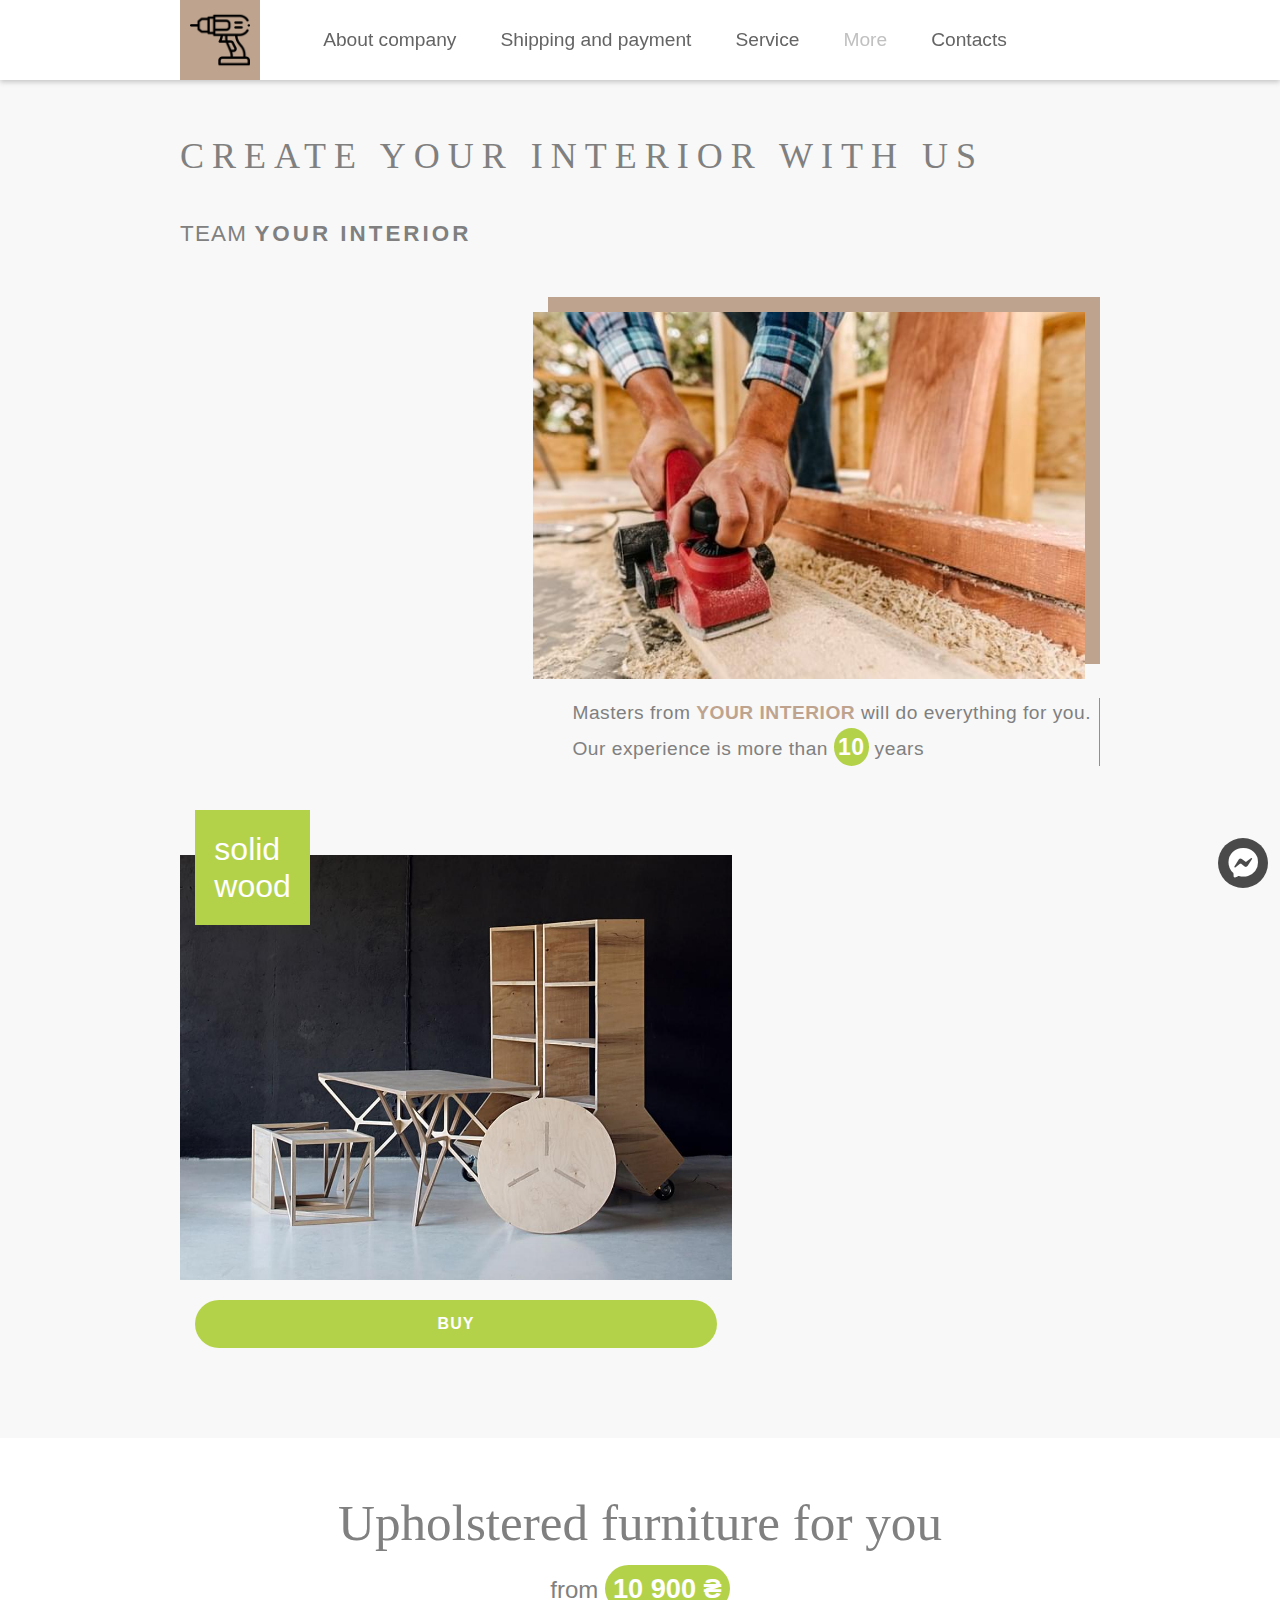
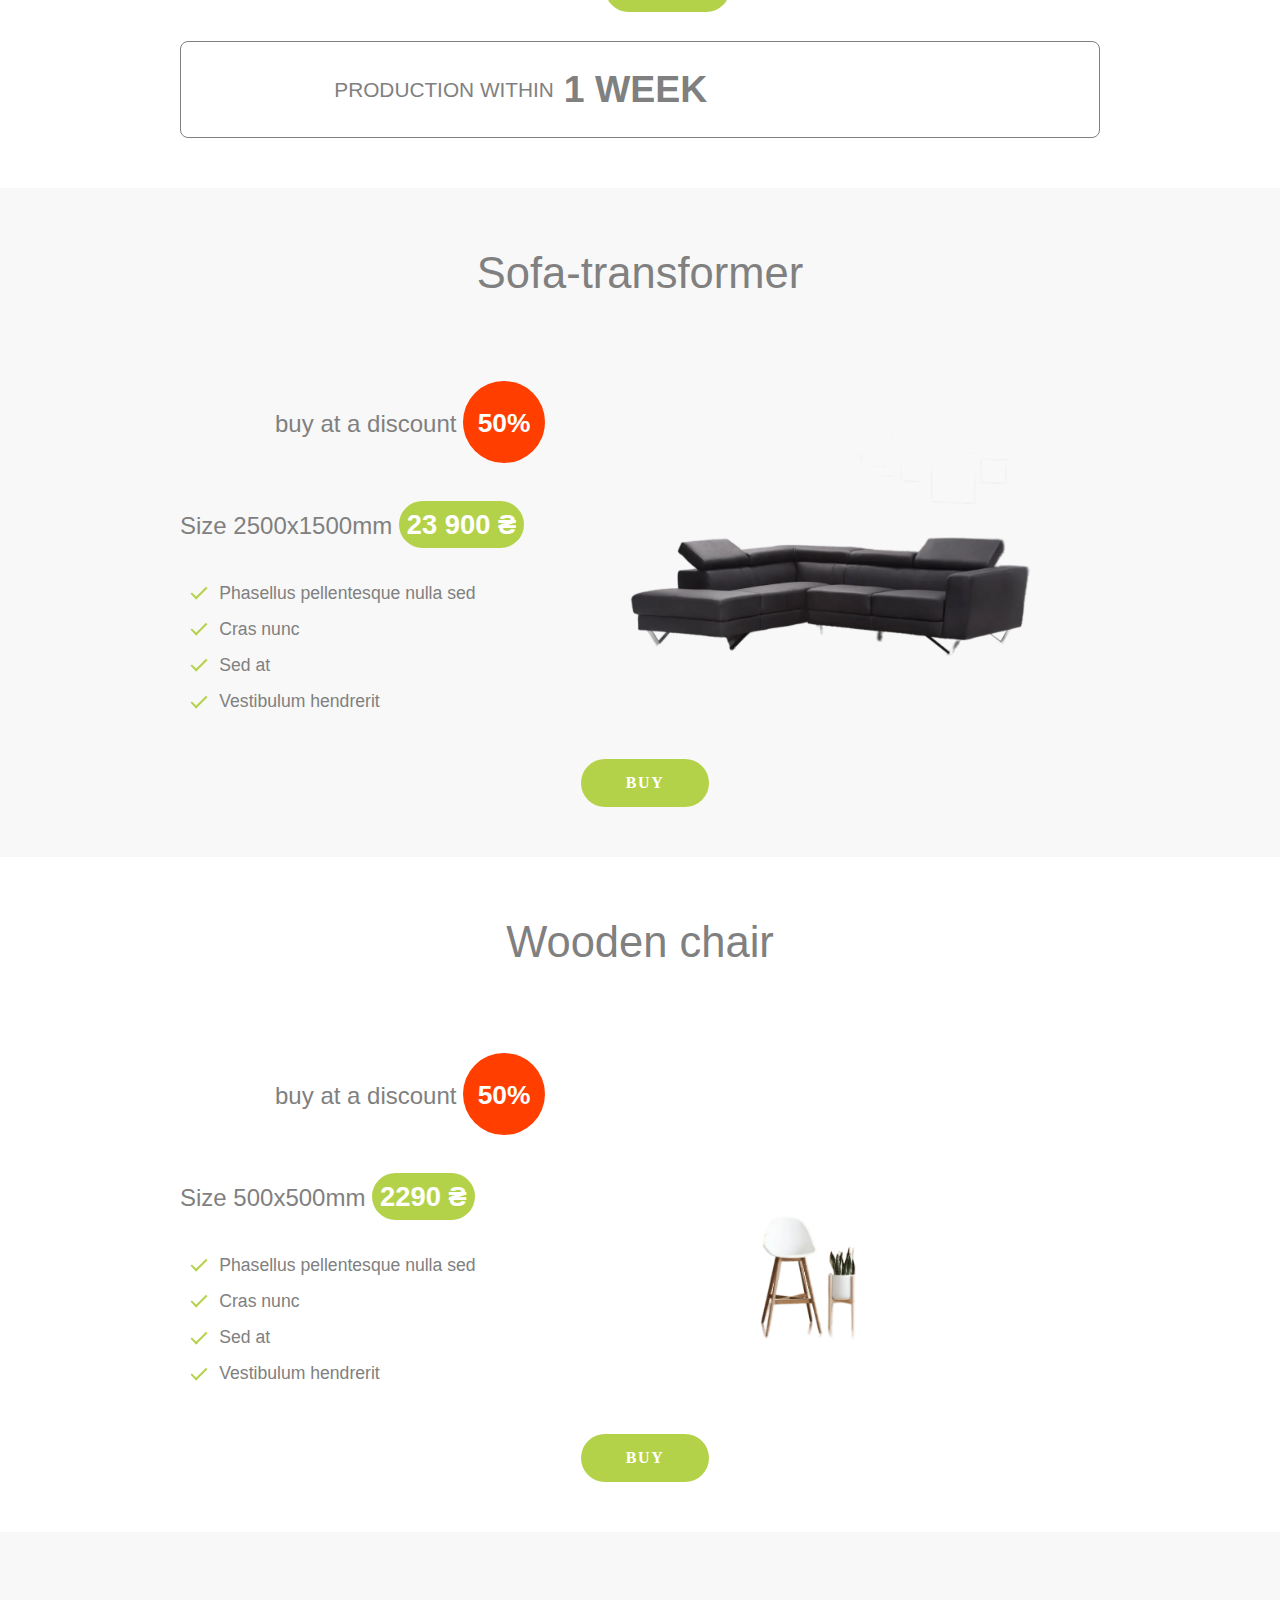
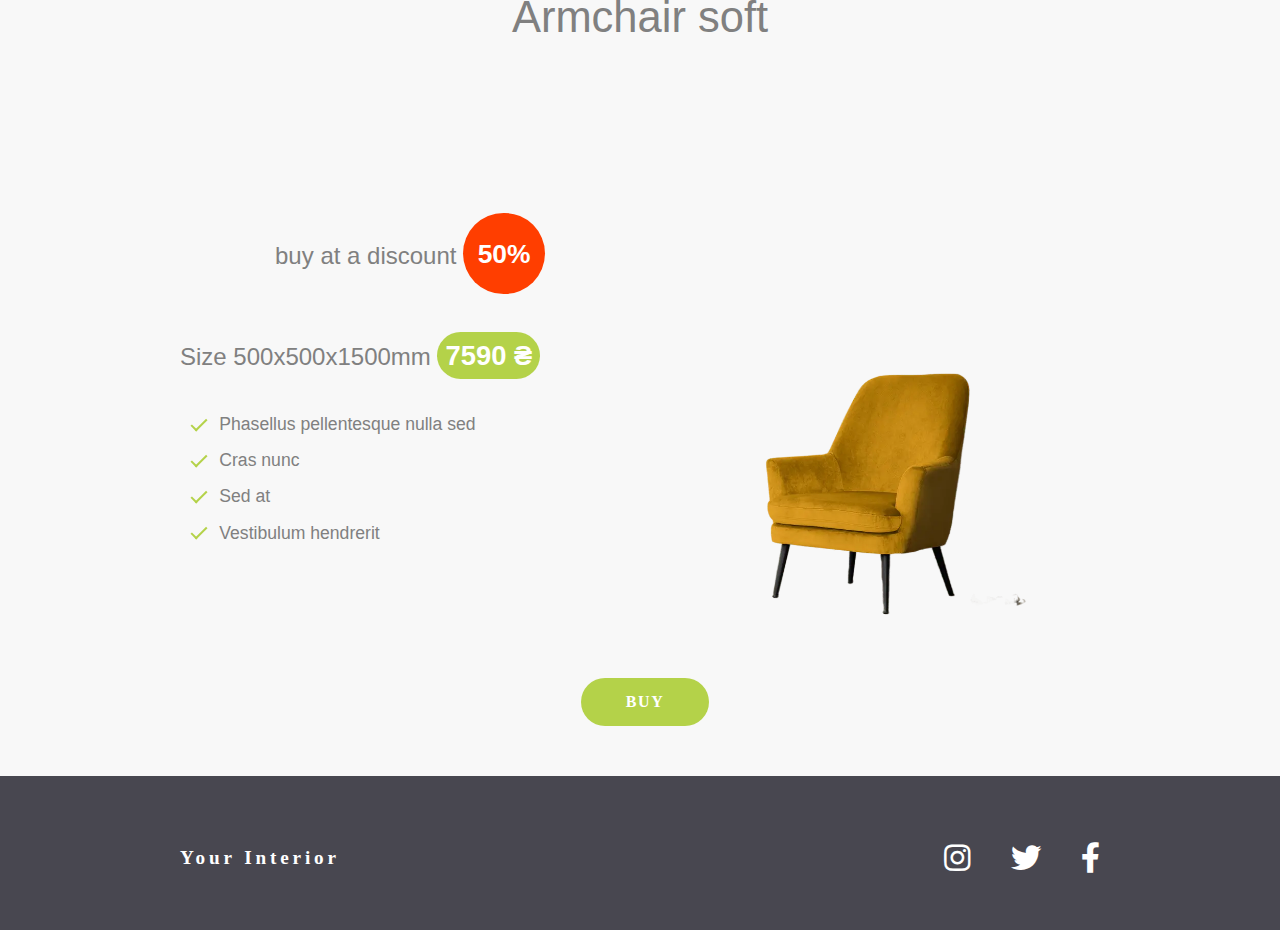
<file: more.html>
<!DOCTYPE html>
<html lang="en">
  <head>
  <meta charset="UTF-8">
  <meta name="viewport" content="width=device-width, initial-scale=1.0">
  <meta http-equiv="X-UA-Compatible" content="ie=edge">
  <link rel="stylesheet" href="fontawesome/fontcss/all.min.css?_v=20230609190416">
  <link rel="stylesheet" href="css/style.min.css?_v=20230609190416">
  <title>More</title>
</head>

  <body>
    <div class="wrapper">     
      <header class="header">
  <div class="mobile-layer"></div>
  <div class="container">    
    <div class="header__inner">
      
<div class="text-logo">
  <a href="index.html" class="text-logo__link">
    <span class="text-logo__text">Your Interior</span>
  </a>
</div>

<div class="image-logo">
  <a href="index.html" class="image-logo__link">
    <picture><source srcset="logo/index.webp" type="image/webp"><img class="image-logo__image" src="logo/index.png" alt="logo"></picture>
  </a>
</div>


 
      <span class="menu-icon fas fa-bars blind-click"></span>
      <nav class="menu blind-click">
        <ul class="menu__list blind-click">
          <li class="menu__list-item blind-click">
            <a class="menu__list-link" href="company.html">
              <span class="menu__list-title blind-click">About company</span>
            </a>
          </li>
  
          <li class="menu__list-item blind-click">
            <a class="menu__list-link" href="shipping.html">
              <span class="menu__list-title blind-click">Shipping and payment</span>
            </a>
          </li>
  
          <li class="menu__list-item blind-click"> 
            <a class="menu__list-link" href="service.html">          
              <span class="menu__list-title blind-click">Service</span>
            </a>
          </li>
          
          <li class="menu__list-item blind-click">           
            <span class="menu__list-title menu__list-title--active blind-click">More</span>
          </li>
  
          <li class="menu__list-item blind-click">
            <a class="menu__list-link" href="contacts.html">
              <span class="menu__list-title blind-click">Contacts</span>
            </a>
          </li>
        </ul>
      </nav>
    </div>
  </div> 
  <hr class="header__line">
</header>

  
           
      <main class="main">      
        <!-- main page content -->  
        <div class="page-home">          
           
          <!-- TODO - module block-shift -->
          <section class="block-shift">         
            <div class="container">     
              <h1 class="block-shift__title">Create your interior with us</h1>
              <p class="block-shift__text">team <span class="block-shift__text-span">Your Interior</span></p>
              <div class="block-shift__content">                 
                <div class="block-shift__decor-bg decor-bg">                       
                  <div class="decor-bg__images-box">                                                             
                    <img class="decor-bg__image" src="img/construction-worker-sanding-down-wood-piece.jpg" 
                         alt="image">                         
                  </div>                                                       
                </div>   
                <p class="decor-bg__text">Masters from <span class="decor-bg__span--style_font">
                   Your Interior</span> will do everything for&nbsp;you.
                   <br>Our experience is more than&nbsp;<span class="decor-bg__span--style_bg">10</span>&nbsp;years</p>                
                <div class="block-shift__info">
                  <span class="block-shift__discount">solid wood</span>                                                     
                  <img class="block-shift__product-image" src="img/fm-12.jpg" 
                       alt="image">
                  <div class="container">                             
                    <div class="block-shifty__link-box">                    
                      <a class="block-shift__link" href="">
                        <span class="block-shift__link-text">buy</span>           
                      </a>                
                    </div>                    
                  </div>                                                                                              
                </div>                             
              </div><!-- robeauty__content -->         
            </div><!-- container --> 
          </section><!-- module robeauty -->          
          <!-- module robeauty -->
                    
    <!-- TODO - module about-product -->
    <section class="about-product"> 
      <div class="container">
        <div class="about-product__content"> 
          <h2 class="about-product__title">Upholstered furniture for you</h2>
          <p class="about-product__text">from <span class="about-product__cost">10&nbsp;900&nbsp;&#8372;</span></p>
          <p class="about-product__banner">production within <span class="about-product__banner-span">
             1&nbsp;week</span></p>        
        </div>        
      </div>   
    <!-- module about-product -->   
                    
    <!-- TODO - module product-name -->
    <article class="about-product__product-name product-name">         
      <div class="container">  
        <h2 class="product-name__title">Sofa-transformer</h2>
        
                 
        <div class="product-name__content">                                                                      
                
          <div class="product-name__product product">
                                                                                                  
            <p class="product__offer-text">buy at a discount
              <span class="product__offer-discount">50%</span></p>             
                                                                                                                    
            <p class="product__price-text">Size 2500x1500mm
              <span class="product__price-cost">23&nbsp;900&nbsp;&#8372;</span></p>             
                                                                 
            <div class="product__list product-list">          
              <div class="container">                  
                <ul class="product-list__list">                              
                  <li class="product-list__list-item">
                    <span class="product-list__list-text">Phasellus pellentesque nulla sed</span>
                  </li>
                  <li class="product-list__list-item">
                    <span class="product-list__list-text">Cras nunc</span>
                  </li>
                  <li class="product-list__list-item">
                    <span class="product-list__list-text">Sed at</span>
                  </li>
                  <li class="product-list__list-item">
                    <span class="product-list__list-text">Vestibulum hendrerit</span>
                  </li>                                                                                          
                </ul>                     
              </div><!-- container -->                                 
            </div><!-- product-list -->                                             
                                                                                                 
          </div><!-- product -->    
      
          <div class="product-name__images-box">                                                                    
            <!--<picture><source srcset="img/fm-9-transformed.webp" type="image/webp"><img class="product-name__image back" src="img/fm-9-transformed.png" alt="device"></picture>-->
            <picture><source srcset="img/fm-4-transformed.webp" type="image/webp"><img class="product-name__image front" src="img/fm-4-transformed.png" alt="device"></picture>                     
          </div>            
                                           
        </div><!-- product-name__content --> 
        
        <div class="button-flex-alignment">                        
          <a class="product-name__link" href="">buy</a>      
        </div>   
      </div><!-- container --> 
          
    </article><!-- product-name -->  
    <!-- module product-name -->
    
    <!-- TODO - module product-name -->
    <article class="about-product__product-name product-name">         
      <div class="container">  
        <h2 class="product-name__title">Wooden chair</h2>     
                 
        <div class="product-name__content">                                                                      
                
          <div class="product-name__product product">
                                                                                                  
            <p class="product__offer-text">buy at a discount
              <span class="product__offer-discount">50%</span></p>             
                                                                                                                    
            <p class="product__price-text">Size 500x500mm
              <span class="product__price-cost">2290&nbsp;&#8372;</span></p>             
                                                                 
            <div class="product__list product-list">          
              <div class="container">                  
                <ul class="product-list__list">                              
                  <li class="product-list__list-item">
                    <span class="product-list__list-text">Phasellus pellentesque nulla sed</span>
                  </li>
                  <li class="product-list__list-item">
                    <span class="product-list__list-text">Cras nunc</span>
                  </li>
                  <li class="product-list__list-item">
                    <span class="product-list__list-text">Sed at</span>
                  </li>
                  <li class="product-list__list-item">
                    <span class="product-list__list-text">Vestibulum hendrerit</span>
                  </li>                                                                                          
                </ul>                     
              </div><!-- container -->                                 
            </div><!-- product-list -->                                             
                                                                                                 
          </div><!-- product -->    
      
          <div class="product-name__images-box">                                                                    
            <!--<picture><source srcset="img/fm-9-transformed.webp" type="image/webp"><img class="product-name__image back" src="img/fm-9-transformed.png" alt="device"></picture>-->
            <picture><source srcset="img/fm-9-transformed.webp" type="image/webp"><img class="product-name__image front" src="img/fm-9-transformed.png" alt="device"></picture>                     
          </div>            
                                           
        </div><!-- product-name__content --> 
        
        <div class="button-flex-alignment">                        
          <a class="product-name__link" href="">buy</a>      
        </div>   
      </div><!-- container --> 
          
    </article><!-- product-name -->  
    <!-- module product-name -->
    
    <!-- TODO - module product-name -->
    <article class="about-product__product-name product-name">         
      <div class="container">  
        <h2 class="product-name__title">Armchair soft</h2>        
                 
        <div class="product-name__content">                                                                      
                
          <div class="product-name__product product">
                                                                                                  
            <p class="product__offer-text">buy at a discount
              <span class="product__offer-discount">50%</span></p>             
                                                                                                                    
            <p class="product__price-text">Size 500x500x1500mm
              <span class="product__price-cost">7590&nbsp;&#8372;</span></p>             
                                                                 
            <div class="product__list product-list">          
              <div class="container">                  
                <ul class="product-list__list">                              
                  <li class="product-list__list-item">
                    <span class="product-list__list-text">Phasellus pellentesque nulla sed</span>
                  </li>
                  <li class="product-list__list-item">
                    <span class="product-list__list-text">Cras nunc</span>
                  </li>
                  <li class="product-list__list-item">
                    <span class="product-list__list-text">Sed at</span>
                  </li>
                  <li class="product-list__list-item">
                    <span class="product-list__list-text">Vestibulum hendrerit</span>
                  </li>                                                                                          
                </ul>                     
              </div><!-- container -->                                 
            </div><!-- product-list -->                                             
                                                                                                 
          </div><!-- product -->    
      
          <div class="product-name__images-box">                                                                    
            <!--<picture><source srcset="img/fm-9-transformed.webp" type="image/webp"><img class="product-name__image back" src="img/fm-9-transformed.png" alt="device"></picture>-->
            <picture><source srcset="img/fm-15-transformed.webp" type="image/webp"><img class="product-name__image front" src="img/fm-15-transformed.png" alt="device"></picture>                     
          </div>            
                                           
        </div><!-- product-name__content --> 
        
        <div class="button-flex-alignment">                        
          <a class="product-name__link" href="">buy</a>      
        </div>   
      </div><!-- container --> 
          
    </article><!-- product-name -->  
    <!-- module product-name -->
    </section>
    
          <!--TODO fl-modal-img -->
          <div id="fl-modal-img" class="fl-modal-img">
            <div class="fl-modal-img__layer">
              <div class="fl-modal-img__image-box">
                <span class="icon-close-img far fa-times-circle"></span>
                <picture><source srcset="img/fm-4.webp" type="image/webp"><img class="fl-modal-img__image" src="img/fm-4.jpg" alt="photo"></picture>
              </div>
              <div class="fl-modal-img__image-box">
                <span class="icon-close-img far fa-times-circle"></span>
                <picture><source srcset="img/fm-9.webp" type="image/webp"><img class="fl-modal-img__image" src="img/fm-9.jpg" alt="photo"></picture>
              </div>
              <div class="fl-modal-img__image-box">
                <span class="icon-close-img far fa-times-circle"></span>
                <picture><source srcset="img/fm-15.webp" type="image/webp"><img class="fl-modal-img__image" src="img/fm-15.jpg" alt="photo"></picture>
              </div>
            </div>
          </div>
                                                             
                                                                                                        
        </div><!-- page-home -->
        <!-- main page content -->                    
      </main>      
      <footer class="footer">

  <div class="messengers-box">
    <span class="messengers-box__base-icon fab fa-facebook-messenger blind-click"></span>
                 
    <a class="messengers-box__link first" href="">
      <span class="messengers-box__icon fab fa-viber blind-click"></span>             
    </a>
                   
    <a class="messengers-box__link second" href="">
      <span class="messengers-box__icon fab fa-telegram-plane blind-click"></span> 
    </a>
                    
    <a class="messengers-box__link third" href="">
      <span class="messengers-box__icon fab fa-facebook-messenger blind-click"></span>
    </a>
        
    <a class="messengers-box__link fourth" href="">
      <span class="messengers-box__icon fa fa-phone-alt blind-click"></span>
    </a>       
  </div>

  <div class="container">
  
    <div class="footer__content">
              
      <div class="footer-social">                                     
        <a class="footer-social__link" href="">
          <span class="footer-social__icon fab fa-instagram"></span>            
        </a>          
        <a class="footer-social__link" href="">
          <span class="footer-social__icon fab fa-twitter"></span> 
        </a>                  
        <a class="footer-social__link" href="">
          <span class="footer-social__icon fab fa-facebook-f"></span>
        </a>        
      </div> 
      
      <div class="footer__logo">
        <a class="footer__logo-link footer-logo-link" href="index.html">
          <span class="footer__logo-text">Your Interior</span>
        </a>           
      </div>
                                
    </div><!-- footer__content --> 
      
  </div><!-- container -->      
</footer>
  
    </div><!-- wrapper -->    
    <script src="js/app.min.js?_v=20230609190416"></script> 
  </body>
</html>
</file>
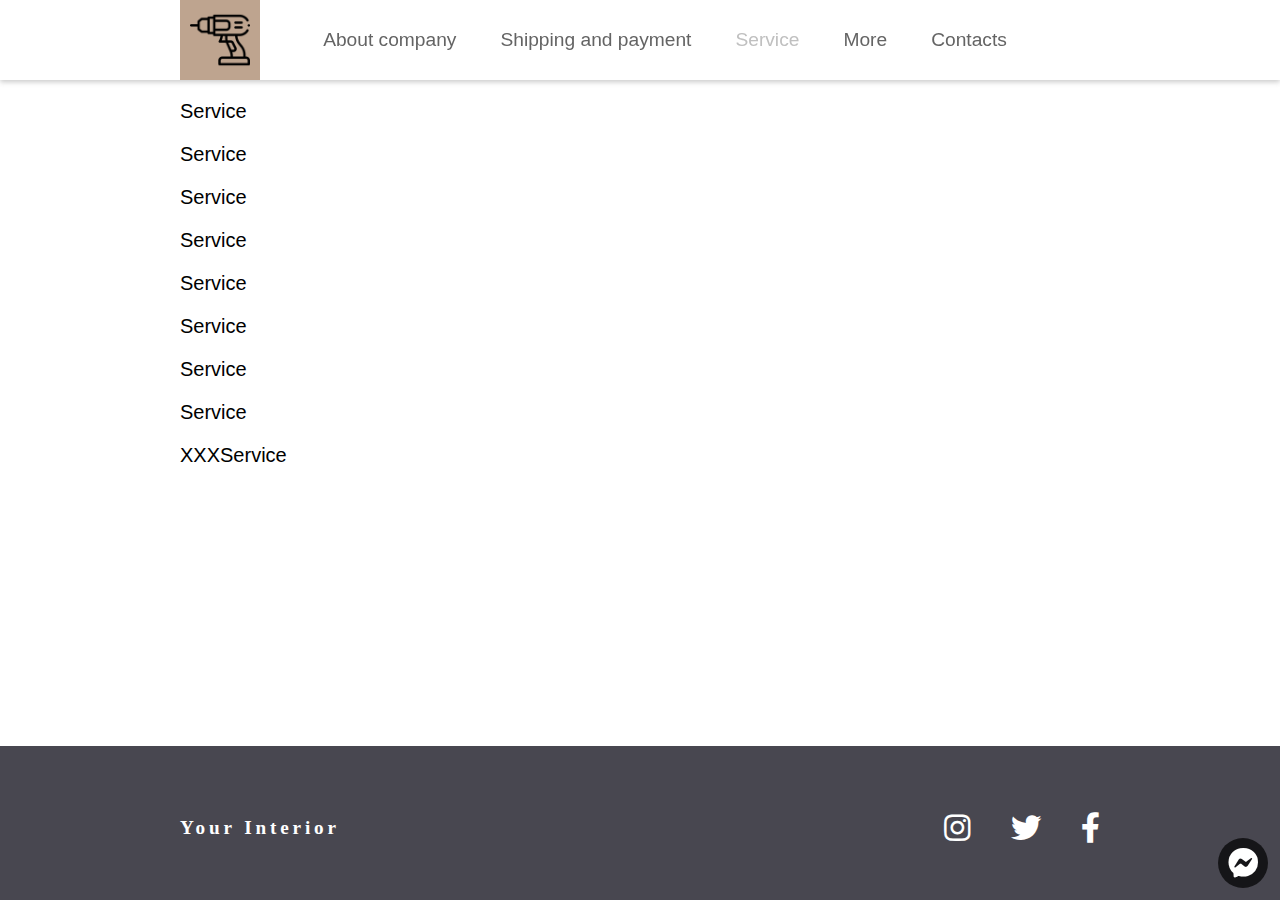
<file: service.html>
<!DOCTYPE html>
<html lang="en">
  <head>
  <meta charset="UTF-8">
  <meta name="viewport" content="width=device-width, initial-scale=1.0">
  <meta http-equiv="X-UA-Compatible" content="ie=edge">
  <link rel="stylesheet" href="fontawesome/fontcss/all.min.css?_v=20230609190416">
  <link rel="stylesheet" href="css/style.min.css?_v=20230609190416">
  <title>Service</title>
</head>

  <body>
    <div class="wrapper">
      
      <header class="header">
  <div class="mobile-layer"></div>
  <div class="container">    
    <div class="header__inner">
      
<div class="text-logo">
  <a href="index.html" class="text-logo__link">
    <span class="text-logo__text">Your Interior</span>
  </a>
</div>

<div class="image-logo">
  <a href="index.html" class="image-logo__link">
    <picture><source srcset="logo/index.webp" type="image/webp"><img class="image-logo__image" src="logo/index.png" alt="logo"></picture>
  </a>
</div>


 
      <span class="menu-icon fas fa-bars blind-click"></span>
      <nav class="menu blind-click">
        <ul class="menu__list blind-click">
          <li class="menu__list-item blind-click">
            <a class="menu__list-link" href="company.html">
              <span class="menu__list-title blind-click">About company</span>
            </a>
          </li>
  
          <li class="menu__list-item blind-click">
            <a class="menu__list-link" href="shipping.html">
              <span class="menu__list-title blind-click">Shipping and payment</span>
            </a>
          </li>
  
          <li class="menu__list-item blind-click">           
            <span class="menu__list-title menu__list-title--active blind-click">Service</span>
          </li>
          
          <li class="menu__list-item blind-click">
            <a class="menu__list-link" href="more.html">
              <span class="menu__list-title blind-click">More</span>
            </a>
          </li>
  
          <li class="menu__list-item blind-click">
            <a class="menu__list-link" href="contacts.html">
              <span class="menu__list-title blind-click">Contacts</span>
            </a>
          </li>
        </ul>
      </nav>
    </div>
  </div> 
  <hr class="header__line">
</header>

  
 
            
      <main class="main">
        
        <!-- main page content -->
        <div class="page-service">
        
          <div class="container">   
            <p>Service</p>
            <p>Service</p>
            <p>Service</p>
            <p>Service</p>
            <p>Service</p>
            <p>Service</p>
            <p>Service</p>
            <p>Service</p>
            <p>XXXService</p>
          </div>
            
        </div>
        <!-- main page content -->
                   
      </main>
      
      <footer class="footer">

  <div class="messengers-box">
    <span class="messengers-box__base-icon fab fa-facebook-messenger blind-click"></span>
                 
    <a class="messengers-box__link first" href="">
      <span class="messengers-box__icon fab fa-viber blind-click"></span>             
    </a>
                   
    <a class="messengers-box__link second" href="">
      <span class="messengers-box__icon fab fa-telegram-plane blind-click"></span> 
    </a>
                    
    <a class="messengers-box__link third" href="">
      <span class="messengers-box__icon fab fa-facebook-messenger blind-click"></span>
    </a>
        
    <a class="messengers-box__link fourth" href="">
      <span class="messengers-box__icon fa fa-phone-alt blind-click"></span>
    </a>       
  </div>

  <div class="container">
  
    <div class="footer__content">
              
      <div class="footer-social">                                     
        <a class="footer-social__link" href="">
          <span class="footer-social__icon fab fa-instagram"></span>            
        </a>          
        <a class="footer-social__link" href="">
          <span class="footer-social__icon fab fa-twitter"></span> 
        </a>                  
        <a class="footer-social__link" href="">
          <span class="footer-social__icon fab fa-facebook-f"></span>
        </a>        
      </div> 
      
      <div class="footer__logo">
        <a class="footer__logo-link footer-logo-link" href="index.html">
          <span class="footer__logo-text">Your Interior</span>
        </a>           
      </div>
                                
    </div><!-- footer__content --> 
      
  </div><!-- container -->      
</footer>
  
    </div>
    
    <script src="js/app.min.js?_v=20230609190416"></script> 
  </body>
</html>
</file>
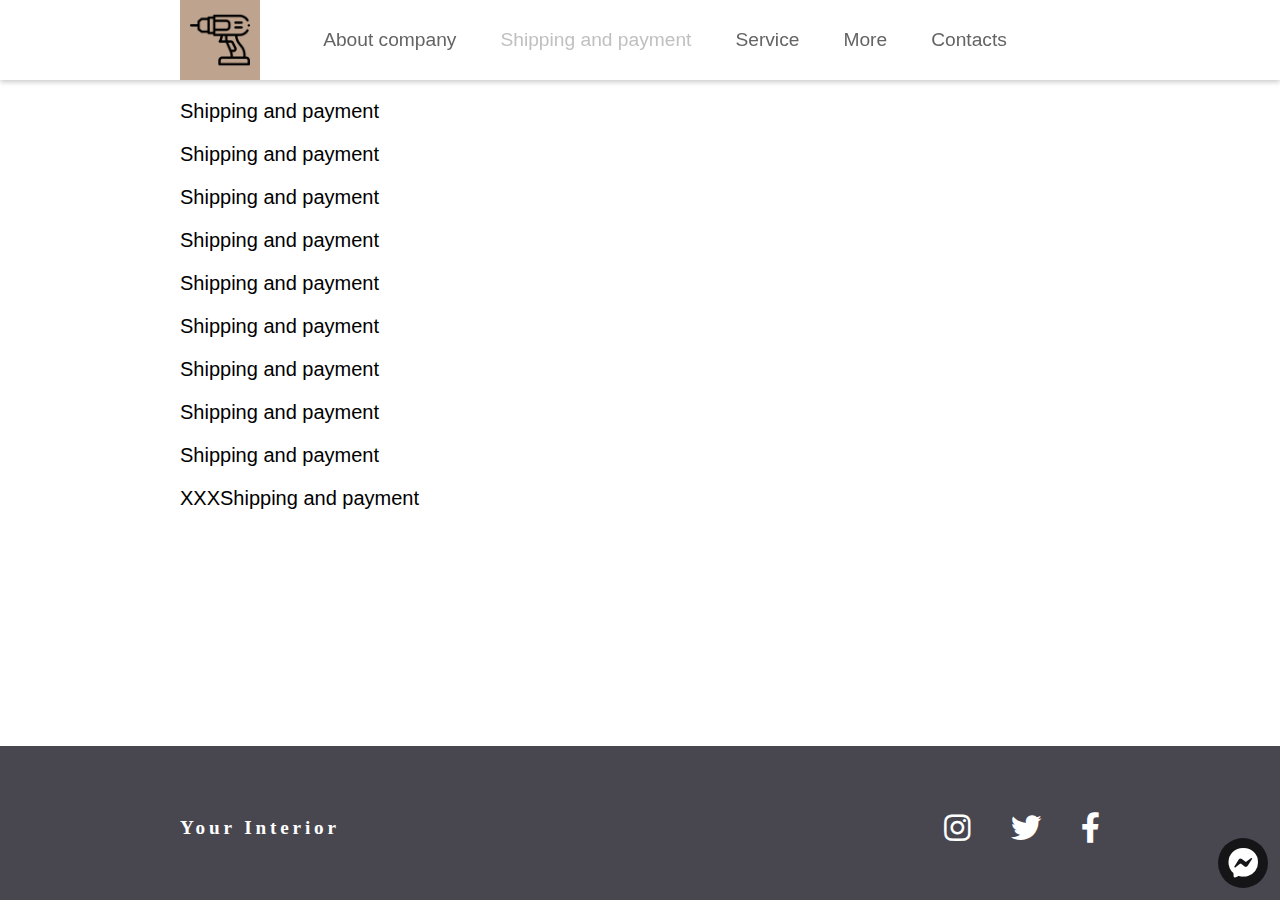
<file: shipping.html>
<!DOCTYPE html>
<html lang="en">
  <head>
  <meta charset="UTF-8">
  <meta name="viewport" content="width=device-width, initial-scale=1.0">
  <meta http-equiv="X-UA-Compatible" content="ie=edge">
  <link rel="stylesheet" href="fontawesome/fontcss/all.min.css?_v=20230609190416">
  <link rel="stylesheet" href="css/style.min.css?_v=20230609190416">
  <title>Shipping and payment</title>
</head>

  <body>
    <div class="wrapper">
            
      <header class="header">
  <div class="mobile-layer"></div>
  <div class="container">    
    <div class="header__inner">
      
<div class="text-logo">
  <a href="index.html" class="text-logo__link">
    <span class="text-logo__text">Your Interior</span>
  </a>
</div>

<div class="image-logo">
  <a href="index.html" class="image-logo__link">
    <picture><source srcset="logo/index.webp" type="image/webp"><img class="image-logo__image" src="logo/index.png" alt="logo"></picture>
  </a>
</div>


 
      <span class="menu-icon fas fa-bars blind-click"></span>
      <nav class="menu blind-click">
        <ul class="menu__list blind-click">
          <li class="menu__list-item blind-click">
            <a class="menu__list-link" href="company.html">
              <span class="menu__list-title blind-click">About company</span>
            </a>
          </li>
  
          <li class="menu__list-item blind-click">            
            <span class="menu__list-title menu__list-title--active blind-click">Shipping and payment</span>          
          </li>
  
          <li class="menu__list-item blind-click">
            <a class="menu__list-link" href="service.html">
              <span class="menu__list-title blind-click">Service</span>
            </a>
          </li>
          
          <li class="menu__list-item blind-click">
            <a class="menu__list-link" href="more.html">
              <span class="menu__list-title blind-click">More</span>
            </a>
          </li>
  
          <li class="menu__list-item blind-click">
            <a class="menu__list-link" href="contacts.html">
              <span class="menu__list-title blind-click">Contacts</span>
            </a>
          </li>
        </ul>
      </nav>
    </div>
  </div>
  <hr class="header__line"> 
</header>

  

  
 
         
      <main class="main">
        
        <!-- main page content -->
        <div class="page-shipping">
        
          <div class="container">
            <p>Shipping and payment</p>
            <p>Shipping and payment</p>
            <p>Shipping and payment</p>
            <p>Shipping and payment</p>
            <p>Shipping and payment</p>
            <p>Shipping and payment</p>
            <p>Shipping and payment</p>
            <p>Shipping and payment</p>
            <p>Shipping and payment</p>
            <p>XXXShipping and payment</p>
          </div>
          
        </div>
        <!-- main page content -->
                       
      </main>
      
      <footer class="footer">

  <div class="messengers-box">
    <span class="messengers-box__base-icon fab fa-facebook-messenger blind-click"></span>
                 
    <a class="messengers-box__link first" href="">
      <span class="messengers-box__icon fab fa-viber blind-click"></span>             
    </a>
                   
    <a class="messengers-box__link second" href="">
      <span class="messengers-box__icon fab fa-telegram-plane blind-click"></span> 
    </a>
                    
    <a class="messengers-box__link third" href="">
      <span class="messengers-box__icon fab fa-facebook-messenger blind-click"></span>
    </a>
        
    <a class="messengers-box__link fourth" href="">
      <span class="messengers-box__icon fa fa-phone-alt blind-click"></span>
    </a>       
  </div>

  <div class="container">
  
    <div class="footer__content">
              
      <div class="footer-social">                                     
        <a class="footer-social__link" href="">
          <span class="footer-social__icon fab fa-instagram"></span>            
        </a>          
        <a class="footer-social__link" href="">
          <span class="footer-social__icon fab fa-twitter"></span> 
        </a>                  
        <a class="footer-social__link" href="">
          <span class="footer-social__icon fab fa-facebook-f"></span>
        </a>        
      </div> 
      
      <div class="footer__logo">
        <a class="footer__logo-link footer-logo-link" href="index.html">
          <span class="footer__logo-text">Your Interior</span>
        </a>           
      </div>
                                
    </div><!-- footer__content --> 
      
  </div><!-- container -->      
</footer>
  
    </div>
    
    <script src="js/app.min.js?_v=20230609190416"></script> 
  </body>
</html>
</file>
<file: css/style.min.css>
@charset "UTF-8";@keyframes scroll-anim_1{0%{opacity:0}100%{opacity:1}}@keyframes scroll-anim_2{0%{transform:translateY(-50%)}100%{transform:translateX(0)}}.header{position:fixed;top:0;left:0;right:0;height:80.4px;z-index:50;background:#fff;box-shadow:0 2px 5px 0 rgba(79,79,79,.3);-webkit-box-shadow:0 2px 5px 0 rgba(79,79,79,.3);-moz-box-shadow:0 2px 5px 0 rgba(79,79,79,.3);animation:scroll-anim_1 .5s forwards}@media screen and (max-width:950px){.header{height:53.6px;box-shadow:none}}@media screen and (min-width:951px){.header{animation:scroll-anim_2 .5s forwards}}.header--scroll{display:none}.header__line{display:none;height:10px;margin-top:0;border:none;background:silver}footer{position:relative;max-width:100%;height:auto;margin-top:auto;padding:10px 0 0 0;border:1px solid #484750;background:#484750}.footer__content{display:flex;flex-direction:row-reverse;justify-content:space-between;align-items:center}@media screen and (max-width:560px){.footer__content{flex-direction:column}}.footer__logo{display:flex;flex-direction:row;justify-content:center;align-items:center;height:2.4em;font-size:16px}@media screen and (max-width:560px){.footer__logo{margin-bottom:15px}}.footer__logo:hover{transition:.4s;cursor:pointer}.footer__logo-link{position:relative;padding:.3em .3em .3em 0}.footer__logo-link:hover::before{position:absolute;content:"";right:-1.5em;bottom:-.5em;height:0;width:0;border-left:1.4em solid silver;border-top:1.6em solid transparent;border-bottom:1.6em solid transparent}.footer__logo-text{font-size:1.2em;font-weight:900;letter-spacing:.2em;color:#fff;-webkit-tap-highlight-color:transparent}.footer-social{display:flex;flex-direction:row;justify-content:space-between;align-items:center;padding:40px 0;font-size:16px}.footer-social__link{display:block;margin:1em;padding:0}@media screen and (min-width:561px){.footer-social__link{margin:1em 0 1em 2.5em}}.footer-social__icon{padding:0;font-size:1.9em;color:#fff}.footer-social__icon:hover{color:silver;transition:.2s}.page-home{font-family:sans-serif}.our-services__title{margin:50px auto;padding:5px 0;font-family:serif;font-size:calc(35px + 68 * (100vw - 320px)/ 950);font-weight:400;text-align:left;word-wrap:break-word;color:#646464}@media screen and (min-width:645px){.our-services__title{font-size:3.8rem}}.our-services__image{display:block;max-width:100%;margin:0}@media screen and (min-width:485px){.our-services__image{max-width:calc(100% - 25px)}}.services-items{max-width:100%;margin-top:-25px;margin-bottom:50px;padding:0;display:grid;grid-gap:20px;grid-template-columns:repeat(1,1fr);grid-auto-rows:minmax(100px,auto)}@media screen and (min-width:485px){.services-items{margin-top:-50px}}@media screen and (min-width:485px){.services-items{grid-template-columns:repeat(2,1fr);grid-gap:0}}@media screen and (min-width:750px){.services-items{grid-template-columns:repeat(3,1fr)}}@media screen and (min-width:950px){.services-items{grid-template-columns:repeat(4,1fr)}}.services-card{display:flex;flex-direction:column;justify-content:center;align-items:center;margin-top:5px;margin-right:25px;margin-bottom:0;margin-left:25px;padding:25px}.services-card.services-card{background:#fff;box-shadow:0 4px 8px 0 rgba(0,0,0,.2)}@media screen and (min-width:485px){.services-card.services-card{margin-top:25px;margin-right:0;margin-bottom:0;margin-left:25px}}.services-card__link{display:flex;flex-direction:row;justify-content:center;align-items:center;width:95px;height:95px;font-size:16px;border-radius:50%;background:#bea48f;-webkit-tap-highlight-color:transparent;box-shadow:0 3px 8px -1px rgba(0,0,0,.4)}.services-card__link:hover{opacity:.6;cursor:pointer}.services-card__link-content--image{display:block;width:95px;height:95px;border-radius:50%;background:#bea48f;-o-object-fit:cover;object-fit:cover;cursor:pointer}.services-card__link-content--icon{display:block;width:68%;height:68%;margin:auto;border-radius:5px;background:#bea48f;-o-object-fit:cover;object-fit:cover}.services-card__services-card-title{padding:.3rem 0;font-size:19.2px;font-style:normal;font-weight:400;text-align:center;color:#646464}.energy{background:#f3f3f6}.energy__content{display:flex;flex-direction:column;justify-content:center;align-items:flex-end;max-width:100%;margin:0 auto;padding:0}@media screen and (min-width:951px){.energy__content{flex-direction:row-reverse;justify-content:flex-start;align-items:flex-start}}.energy__info{flex-grow:1;flex-shrink:1;flex-basis:0%;position:relative;align-self:flex-start;max-width:100%;margin-bottom:50px;font-size:16px;padding:20px 0;background:#fff;box-shadow:0 4px 8px 0 rgba(0,0,0,.2)}@media screen and (min-width:580px){.energy__info{max-width:60%}}@media screen and (min-width:951px){.energy__info{max-width:100%;margin-top:150px;align-self:flex-end}}.energy__title{margin:15px 0 0 0;padding:5px 0;font-family:serif;font-size:1.4em;font-weight:400;text-align:center;text-transform:uppercase;letter-spacing:8px;color:#525252}@media screen and (min-width:768px){.energy__title{text-align:left}}@media screen and (min-width:645px){.energy__title{font-size:1.8em}}.energy__text{max-width:100%;margin:15px 0 20px 0;padding:5px 0;font-size:1.2rem;letter-spacing:0;line-height:2;text-align:center;color:#575757}@media screen and (min-width:768px){.energy__text{text-align:left}}.decoration-bg{flex-grow:1;flex-shrink:1;flex-basis:0%;position:relative;right:0;max-width:calc(100% - 25px);margin:50px 0 50px 0;background:#bea48f}@media screen and (min-width:580px){.decoration-bg{max-width:60%}}.decoration-bg__images-box{flex-grow:1;flex-shrink:1;flex-basis:0%;position:relative;max-width:100%;margin-top:25px;margin-right:0;margin-bottom:-25px;margin-left:-25px;padding:0}@media screen and (min-width:580px){.decoration-bg__images-box{max-width:100%;right:25px;margin-top:25px;margin-right:auto;margin-bottom:25px;margin-left:auto}}.decoration-bg__image{display:block;max-width:100%;margin:0 auto;-o-object-fit:cover;object-fit:cover}.energy-links{display:flex;flex-direction:row;justify-content:center;align-items:center;margin:0;padding:0;font-size:16px}@media screen and (min-width:768px){.energy-links{justify-content:flex-start}}.energy-links__button{display:block;padding:10px 30px;border:2px solid #ac896e;border-radius:50px;background:#fff;text-decoration:none}.energy-links__button:hover{opacity:.7;cursor:pointer}.energy-links__button-text{display:block;font-size:1em;font-weight:400;text-align:center;white-space:nowrap;text-transform:uppercase;letter-spacing:1px;color:#ac896e}.no-webp .bg-layer{background-image:linear-gradient(0deg,rgba(0,0,0,.2),rgba(0,0,0,.7)),url(../img/fm-9.jpg)}.bg-layer{position:relative;max-width:100%;padding-top:50px;padding-bottom:10px;display:block;max-width:100%;min-height:60vh;background-size:cover;background-position:50% 55%;background-repeat:no-repeat;background-attachment:fixed}.bg-layer::after{display:none;content:"";position:absolute;top:0;left:0;width:100%;height:100%;background:rgba(51,51,51,.5)}.bg-layer__content{position:relative;z-index:40}.bg-layer__title{margin:0 auto;padding:5px 0;font-family:serif;font-size:calc(35px + 68 * (100vw - 320px)/ 1920);font-weight:400;text-align:center;color:#fff}@media screen and (min-width:645px){.bg-layer__title{max-width:70%;font-size:3.2rem}}.bg-layer__text{margin:0 auto;padding:5px 0;font-size:1.1rem;letter-spacing:0;line-height:2;text-align:center;color:#fff}@media screen and (min-width:768px){.bg-layer__text{max-width:80%}}.grid-tiles{max-width:100%;padding:50px 0}.grid-tiles__tiles-box{display:grid;grid-gap:20px;grid-template-columns:repeat(1,1fr);grid-auto-rows:minmax(100px,auto)}@media screen and (min-width:650px){.grid-tiles__tiles-box{grid-template-columns:repeat(2,1fr)}}@media screen and (min-width:950px){.grid-tiles__tiles-box{grid-template-columns:repeat(3,1fr)}}.tiles-box__tile.tile{border-radius:20px;background:0 0;box-shadow:0}.tile{border:none;padding:10px 0}.tile__link{display:none;flex-direction:row;justify-content:center;align-items:center;width:80px;height:80px;margin:10px 0;font-size:16px;border-radius:50%;-webkit-tap-highlight-color:transparent}.tile__link:hover{opacity:.6;cursor:pointer}.tile__link-icon{display:block;width:100%;height:100%;font-size:2.7em;color:#f6f6f6;border-radius:50%;background:#bea48f;display:flex;flex-direction:row;justify-content:center;align-items:center;box-shadow:0 6px 10px 1px rgba(112,112,112,.19)}.tile__tile-title{height:3.12em;margin:.5em 0;padding:.5em 0;font-size:1.3rem;font-weight:400;text-align:left;color:#fff}.tile__tile-text{margin:5px 0;padding:5px 0;font-size:1rem;line-height:1.4;text-align:left;color:#fff}.description{max-width:100%;margin:0 auto;padding:0}.description__list{max-width:100%;margin:0;padding:0}.description__list-item{position:relative;max-width:100%;height:auto;margin:0 .32em;padding:.32em 0 .32em .5em;text-align:left;color:#fff;letter-spacing:0;line-height:1.4;font-size:1rem}.description__list-item::after{display:block;content:"";position:absolute;top:.7em;left:-1em;width:1em;height:.5em;border-left:.187em solid #fff;border-bottom:.187em solid #fff;transform:rotate(-45deg)}.page-company{font-family:sans-serif}.page-shipping{font-family:sans-serif}.page-service{font-family:sans-serif}.page-home{font-family:sans-serif}.block-shift{padding-top:50px;background:#f8f8f8}.block-shift__title{margin:0 0 25px 0;padding:5px 0;font-family:serif;font-size:1.4em;font-weight:400;text-align:center;text-transform:uppercase;letter-spacing:8px;color:gray}@media screen and (min-width:768px){.block-shift__title{text-align:left}}@media screen and (min-width:645px){.block-shift__title{font-size:1.8em}}.block-shift__text{max-width:100%;margin:15px 0 20px 0;padding:5px 0;font-size:1.4rem;letter-spacing:1.2px;line-height:2;text-transform:uppercase;text-align:center;color:gray}@media screen and (min-width:768px){.block-shift__text{text-align:left}}.block-shift__title-span{font-weight:900}.block-shift__text-span{font-weight:900;letter-spacing:3px}.block-shift__content{display:flex;flex-direction:column;justify-content:center;align-items:flex-end;max-width:100%;margin:0 auto;padding:0}.block-shift__info{flex-grow:1;flex-shrink:1;flex-basis:0%;position:relative;align-self:flex-start;max-width:100%;margin:50px 0;font-size:16px;padding:20px 0}@media screen and (min-width:580px){.block-shift__info{max-width:60%}}.block-shift__discount{visibility:visible;position:absolute;top:-25px;left:15px;display:flex;flex-direction:row-reverse;justify-content:center;align-items:center;width:3em;height:3em;padding:1.8em;background:#b4d249;font-size:1.8em;color:#fff}@media screen and (min-width:580px){.block-shift__discount{font-size:2em}}.block-shift__product-image{display:block;max-width:100%;margin:0 auto;-o-object-fit:cover;object-fit:cover}.block-shift__link-box{display:flex;flex-direction:row;justify-content:center;align-items:center;margin:0;padding:0;font-size:16px}@media screen and (min-width:768px){.block-shift__link-box{justify-content:center}}.block-shift__link{display:block;margin:20px 0;padding:15px 45px;border-radius:50px;background:#b4d249;text-decoration:none}.block-shift__link:hover{background:#bea48f;cursor:pointer;transition:.4s ease}.block-shift__link-text{display:block;font-size:1em;font-weight:600;text-align:center;white-space:nowrap;text-transform:uppercase;letter-spacing:1px;color:#fff}.decor-bg{flex-grow:1;flex-shrink:1;flex-basis:0%;position:relative;right:0;max-width:calc(100% - 15px);margin:15px 0 15px 0;background:#bea48f}@media screen and (min-width:580px){.decor-bg{max-width:60%}}.decor-bg__images-box{flex-grow:1;flex-shrink:1;flex-basis:0%;position:relative;max-width:100%;margin-top:15px;margin-right:0;margin-bottom:-15px;margin-left:-15px;padding:0}@media screen and (min-width:580px){.decor-bg__images-box{max-width:100%;right:15px;top:15px;margin:0}}.decor-bg__images-box::after{display:none;content:"";position:absolute;top:0;left:0;width:100%;height:100%;background:rgba(51,51,51,.5);background:linear-gradient(-90deg,rgba(0,0,0,.1),rgba(0,0,0,.9))}.decor-bg__image{display:block;max-width:100%;margin:0 auto;-o-object-fit:cover;object-fit:cover}.decor-bg__text{position:relative;max-width:100%;margin-left:15px;padding-left:0;padding-right:8px;border-right:1px solid #ac896e;text-align:left;font-size:19.2px;letter-spacing:.5px;line-height:1.6;color:gray}@media screen and (min-width:580px){.decor-bg__text{max-width:60%}}.decor-bg__span--style_font{font-weight:900;text-transform:uppercase;color:#bea48f}.decor-bg__span--style_bg{visibility:visible;width:1.7em;height:1.7em;padding:.25em .18em;font-size:1.2em;font-weight:900;text-transform:uppercase;border-radius:50%;background:#b4d249;color:#fff}.about-product{position:relative;max-width:100%;display:block;max-width:100%;background-size:cover;background-position:50% 55%;background-repeat:no-repeat;background-attachment:fixed}.about-product::after{display:none;content:"";position:absolute;top:0;left:0;width:100%;height:100%;background:rgba(51,51,51,.5)}.about-product__content{position:relative;z-index:40;padding:50px 0}.about-product__title{margin:0 auto;padding:5px 0;font-family:serif;font-size:calc(35px + 68 * (100vw - 320px)/ 1920);font-weight:400;text-align:center;color:gray}@media screen and (min-width:645px){.about-product__title{max-width:70%;font-size:3.2rem}}.about-product__text{margin:0 auto;padding:5px 0;font-size:1.5rem;letter-spacing:0;line-height:2;text-align:center;color:gray}@media screen and (min-width:768px){.about-product__text{max-width:80%}}.about-product__banner{font-family:Inter,sans-serif;font-style:normal;max-width:100%;min-height:5.2rem;margin:20px 0 0 0;padding-right:calc(27% + 10px);padding-top:10px;padding-bottom:10px;padding-left:30px;font-size:1.3rem;font-weight:400;letter-spacing:0;text-transform:uppercase;line-height:2;text-align:left;border:1px solid gray;border-radius:8px;color:gray;display:flex;flex-direction:row;justify-content:center;align-items:center}@media screen and (max-width:645px){.about-product__banner{flex-direction:column;justify-content:center;align-items:center}}@media screen and (max-width:768px){.about-product__banner{padding:10px 30px}}.about-product__banner-span{padding:0 10px;font-size:1.8em;font-weight:900}.about-product__cost{flex-grow:1;flex-shrink:1;flex-basis:0%;max-width:100%;margin:25px auto 25px auto;padding:0;font-size:16px;padding:8px;font-size:1.7rem;font-weight:600;color:#fff;border-radius:25px;background:#b4d249}.product-name{position:relative;display:block;max-width:100%;min-height:auto;padding:50px 0;overflow:hidden}.product-name__content{display:flex;flex-direction:row;justify-content:center;align-items:center;max-width:100%;margin:auto}@media screen and (max-width:768px){.product-name__content{flex-direction:column;align-items:center}}.product-name__title{margin:0;padding:5px 0;font-family:Inter,sans-serif;font-style:normal;font-size:calc(13px + 61 * (100vw - 320px)/ 1920);font-weight:400;text-align:center;line-height:1.4;letter-spacing:0;color:gray}@media screen and (max-width:768px){.product-name__title{font-size:1.7em}}.product-name__images-box{flex-grow:1;flex-shrink:1;flex-basis:50%;max-width:100%;margin:100px auto 50px auto;padding:0}@media screen and (max-width:768px){.product-name__images-box{margin-top:75px}}.product-name__image{display:block;max-width:100%;margin:0 auto;-o-object-fit:cover;object-fit:cover}.product-name__image.front{margin-top:0;margin-left:-50px}@media screen and (max-width:768px){.product-name__image.front{margin-top:-32%;margin-left:-5px}}.product-name__image.back{margin-top:-200px;margin-right:50px}@media screen and (max-width:768px){.product-name__image.back{margin-top:-60px;margin-right:-5px}}.product-name__link{display:flex;justify-content:center;align-items:center;margin:0 0 0 10px;padding:15px 45px;font-family:Inter;font-style:normal;font-weight:600;font-size:1em;text-align:center;letter-spacing:.1em;text-transform:uppercase;border:none;border-radius:50px;color:#fff;outline:0;cursor:pointer;-webkit-tap-highlight-color:transparent;background:#b4d249}.product-name__link:hover{background:#bea48f;transition:.4s ease}.product-name:nth-child(even){background:#f8f8f8}.button-flex-alignment{display:flex;flex-direction:row;justify-content:center;align-items:center;width:100%;margin-top:0;font-size:16px}.product{padding:0;flex-basis:50%;flex-grow:1;flex-shrink:1}.product__offer-text{max-width:100%;margin:25px auto 25px auto;padding:0;font-size:24px;font-weight:400;letter-spacing:0;line-height:2.5;text-align:center;color:gray}.product__offer-discount{display:inline-block;width:3.1em;height:3.1em;margin:10px 0;padding:.33em;font-size:1.1em;font-weight:600;color:#fff;text-decoration:none;border-radius:50%;background:#ff3e00}.product__price-text{max-width:100%;margin:25px auto 25px auto;padding:0;font-size:24px;font-weight:400;letter-spacing:0;line-height:2;text-align:left;color:gray}.product__price-cost{padding:8px;font-size:1.14em;font-weight:600;color:#fff;border-radius:25px;background:#b4d249}.product-list{max-width:100%;margin:0 auto;padding:0;font-family:sans-serif;font-size:16px}.product-list__list{max-width:100%;margin:0;padding:0}.product-list__list-item{position:relative;max-width:100%;height:auto;margin:.32em .32em;padding:.2em 0 .2em 1.2em;text-align:left}.product-list__list-item::after{display:block;content:"";position:absolute;top:.6em;left:-.6em;width:1em;height:.5em;border-left:.187em solid #b4d249;border-bottom:.187em solid #b4d249;transform:rotate(-45deg)}.product-list__list-text{color:gray;letter-spacing:0;line-height:1.4;font-size:1.1em}.page-contacts{font-family:sans-serif}.header__inner{position:relative;height:80.4px}@media screen and (max-width:950px){.header__inner{display:flex;flex-direction:row;justify-content:flex-end;align-items:center;height:53.6px}}.menu-icon{font-size:27px;color:#646464;z-index:60;-webkit-tap-highlight-color:transparent}.menu-icon:hover{opacity:.6;color:silver;transition:.4s;cursor:pointer}@media screen and (min-width:951px){.menu-icon{display:none}}.menu{display:flex;flex-direction:row;justify-content:center;align-items:center;height:80.4px}@media screen and (max-width:950px){.menu{display:none}}@media screen and (min-width:951px){.menu__list{display:flex}}.menu__list-item{margin:30px 10px 30px 20px;font-size:16px}.menu__list-title{padding:7px;border-radius:6px;font-size:1.2em;font-family:sans-serif;font-weight:400;color:#646464}.menu__list-title:hover{transition:.4s ease;color:silver}.menu__list-title--active{color:silver;font-weight:400;cursor:default}@media screen and (max-width:950px){.menu__list-title--active{position:relative}.menu__list-title--active::after{position:absolute;content:"";top:0;left:0;bottom:0;border-radius:.12em;border:.12em solid silver;background:silver}}.menu__list-title--active:hover{color:silver}@media screen and (max-width:950px){.menu-mobile{position:fixed;display:flex;flex-direction:column;justify-content:flex-start;align-items:center;top:0;right:0;bottom:0;z-index:50;width:320px;box-shadow:0 2px 5px 0 rgba(79,79,79,.4);-webkit-box-shadow:0 2px 5px 0 rgba(79,79,79,.4);-moz-box-shadow:0 2px 5px 0 rgba(79,79,79,.4);height:100%;overflow:auto;background:#fff}}@media screen and (max-width:950px) and (max-width:345px){.menu-mobile{width:100%}}@media screen and (max-width:950px){.menu-mobile .menu__list-item{margin:60px 0}}@media screen and (max-width:950px){.menu-mobile .menu__list-title{padding:7px 10px}}@media screen and (max-width:950px){.menu-mobile:hover{transition:.3s ease;background:rgba(255,255,255,.9)}}@media screen and (max-width:950px){.menu-visible{animation:menu-visible forwards}@keyframes menu-visible{0%{opacity:.7}100%{opacity:1}0%{transform:translateX(100%)}100%{transform:translateY(0)}}.menu-hidden{animation:menu-hidden forwards}@keyframes menu-hidden{0%{opacity:1}100%{opacity:.7}100%{transform:translateX(100%)}0%{transform:translateY(0)}}}.mobile-layer{display:none;position:fixed;top:53.6px;bottom:-100vh;left:0;right:0;z-index:45;background:rgba(0,0,0,.3);animation:mob-lr .8s forwards}@media screen and (min-width:951px){.mobile-layer{top:80.4px}}.mob-layer-on{display:block}@keyframes mob-lr{0%{opacity:0}100%{opacity:1}}.text-logo{position:absolute;top:0;left:0;bottom:0;z-index:50;display:flex;flex-direction:column;justify-content:center;font-size:16px}@media screen and (min-width:951px){.text-logo{display:none}}.text-logo:hover{background:#f3f3f6;transition:.4s;cursor:pointer}.text-logo__link{padding:1.5em 0 1.5em 0}.text-logo__text{font-size:1.2em;font-weight:700;letter-spacing:.2em;color:#ac896e;-webkit-tap-highlight-color:transparent}.image-logo{display:none;position:absolute;top:0;left:0;width:80px;height:80px;padding:10px;background:#bea48f;z-index:20}@media screen and (min-width:951px){.image-logo{display:block}}.image-logo__image{display:block;width:100%;background:#bea48f;-webkit-tap-highlight-color:transparent}.image-logo__image:hover{opacity:.7;transition:.4s;cursor:pointer}.messengers-box{position:fixed;z-index:40;display:flex;bottom:12px;right:12px;font-size:16px;animation:scroll-anim_1 .8s forwards}.messengers-box--scroll{display:none}.messengers-box__link{display:none;position:absolute;width:50px;height:50px;border-radius:100%;z-index:40;-webkit-tap-highlight-color:transparent}.messengers-box__link.fourth.direction-x{right:255px;color:#fff}.messengers-box__link.third.direction-x{right:190px;color:#fff}.messengers-box__link.second.direction-x{right:125px;color:#fff}.messengers-box__link.first.direction-x{right:60px;color:#fff}.messengers-box__link.fourth.direction-y{bottom:265px;color:#fff}.messengers-box__link.third.direction-y{bottom:200px;color:#fff}.messengers-box__link.second.direction-y{bottom:135px;color:#fff}.messengers-box__link.first.direction-y{bottom:70px;color:#fff}.messengers-box__icon{margin:0;padding:5px;font-size:1.9em}.messengers-box__icon:hover{color:silver;transition:.2s}.icons-show{display:flex;flex-direction:row;justify-content:center;align-items:center;width:50px;height:50px;border-radius:100%;background:rgba(0,0,0,.7);opacity:0;animation:direction-right .5s forwards}@keyframes direction-right{0%{opacity:0}100%{opacity:1}0%{transform:translateX(150%)}100%{transform:translateY(0)}}@keyframes direction-up{0%{opacity:0}100%{opacity:1}0%{transform:translateY(150%)}100%{transform:translateX(0)}}.messengers-box__base-icon{display:flex;flex-direction:row;justify-content:center;align-items:center;width:50px;height:50px;padding:5px;border-radius:100%;background:rgba(0,0,0,.7);transition:.8s;font-size:1.9em;color:#fff;z-index:40;-webkit-tap-highlight-color:transparent}.messengers-box__base-icon:hover{opacity:.6;color:silver;transition:.4s;cursor:pointer}.messengers-box__base-icon.base-icon-hidden{color:silver;cursor:pointer;animation:my-animation .5s forwards}.messengers-box__base-icon.cursor-inactive{color:silver;cursor:default;animation:my-animation .5s forwards}@keyframes my-animation{0%{opacity:1}100%{opacity:.4}}.b-lightbox__modal{display:none;position:fixed;top:0;right:0;left:0;font-size:16px;bottom:0;padding:1.5em 0;z-index:100;-webkit-tap-highlight-color:transparent;box-shadow:0 4px 8px 5px rgba(0,0,0,.4);background:#444;background:#181818;overflow:hidden;cursor:pointer}.b-lightbox__images-box{height:100%;-webkit-tap-highlight-color:transparent}@media screen and (max-width:799px) and (orientation:landscape){.b-lightbox__images-box{max-width:calc(100% - 100px);margin:auto}}.b-lightbox__images-box.to-left{opacity:0;animation:b-swipe-left .4s forwards}@keyframes b-swipe-left{0%{opacity:0}100%{opacity:1}0%{transform:translateX(150%)}100%{transform:translateY(0)}}.b-lightbox__images-box.to-right{opacity:0;animation:b-swipe-right .4s forwards}@keyframes b-swipe-right{0%{opacity:0}100%{opacity:1}0%{transform:translateX(-150%)}100%{transform:translateY(0)}}.b-lightbox__images{display:block;width:100%;max-height:100%;height:100%;-o-object-fit:contain;object-fit:contain;-o-object-position:center;object-position:center;-webkit-tap-highlight-color:transparent}.b-lightbox__dot{height:8px;width:8px;margin:.2em 2px 0 2px;background-color:#bbb;border-radius:50%;display:inline-block;transition:background-color .6s ease}.b-lightbox__dot-box{text-align:center}.b-lightbox__next,.b-lightbox__prev{cursor:pointer;position:absolute;top:50%;width:auto;padding:10px;margin-top:-22px;color:#fff;font-weight:700;font-size:18px;transition:.6s ease;border-radius:0 3px 3px 0;background:rgba(0,0,0,.3);-webkit-user-select:none;-moz-user-select:none;user-select:none;-webkit-tap-highlight-color:transparent}.b-lightbox__next{right:0;border-radius:3px 0 0 3px}.b-lightbox__full:hover,.b-lightbox__next:hover,.b-lightbox__prev:hover{background-color:rgba(0,0,0,.8)}.text{color:#f2f2f2;font-size:15px;padding:8px 12px;position:absolute;bottom:8px;width:100%;text-align:center}.numbertext{color:#f2f2f2;font-size:12px;padding:8px 12px;position:absolute;top:0}.b-lightbox__close{color:#f2f2f2;font-size:2.5em;font-weight:400;padding:5px;position:absolute;top:8px;right:5px}.b-lightbox__full{position:absolute;bottom:8px;right:5px;padding:5px;font-size:1.6em;color:#f2f2f2;z-index:100;transition:.6s ease;border-radius:3px;background:rgba(0,0,0,.3)}.b-lightbox__dot:hover{background-color:green}@media only screen and (max-width:300px){.b-lightbox__next,.b-lightbox__prev,.text{font-size:11px}}.b-lightbox__modal{opacity:0;animation:b-an .8s forwards}@keyframes b-an{0%{opacity:.2}100%{opacity:1}}@keyframes b-anim{0%{opacity:.2}100%{opacity:1}}.b-lightbox__images-box{-webkit-animation-name:b-fade;-webkit-animation-duration:1s;animation-name:b-fade;animation-duration:1s}@keyframes b-fade{from{opacity:.6}to{opacity:1}}@media screen and (min-width:800px){.b-lightbox__images-box{max-width:620px;margin:auto}}.b-controls{display:none;opacity:0;animation:b-anim .3s forwards}.b-show{display:block}.b-dot-active{background-color:green}.b-full-img{max-width:100%;height:100%;margin:auto}@media screen and (min-width:951px){.b-full-img{max-width:951px}}.b-full-modal{padding:0}.b-element-hide{display:none}.fa-compress-alt,.fa-expand-alt{transform:rotate(90deg)}.b-filter{filter:grayscale(100%)}#modal-layer{display:none;position:fixed;top:0;left:0;right:0;bottom:0;background:rgba(0,0,0,.8);z-index:90;overflow:auto;cursor:pointer;opacity:0;animation:a-an .8s forwards;-webkit-tap-highlight-color:transparent}.a-lightbox__modal{position:absolute;top:0;right:0;left:0;max-width:100%;margin:auto;z-index:100;-webkit-tap-highlight-color:transparent;box-shadow:0 4px 8px 5px rgba(0,0,0,.4);background:#444;overflow:hidden;opacity:0;animation:a-an .8s forwards}.a-lightbox__images-box{-webkit-tap-highlight-color:transparent}.a-lightbox__images{display:block;width:100%;max-height:100%;-webkit-tap-highlight-color:transparent}.a-lightbox__dot{height:8px;width:8px;margin:0 2px;background-color:#bbb;border-radius:50%;display:inline-block;transition:background-color .6s ease}.a-lightbox__dot-box{position:absolute;left:25%;right:25%;bottom:2%;text-align:center}.a-lightbox__next,.a-lightbox__prev{cursor:pointer;position:absolute;top:50%;width:auto;padding:10px;margin-top:-22px;color:#fff;font-weight:700;font-size:18px;transition:.6s ease;border-radius:0 3px 3px 0;background:rgba(0,0,0,.3);-webkit-user-select:none;-moz-user-select:none;user-select:none;-webkit-tap-highlight-color:transparent}.a-lightbox__next{right:0;border-radius:3px 0 0 3px}.a-lightbox__next:hover,.a-lightbox__prev:hover{background-color:rgba(0,0,0,.8)}.text{color:#f2f2f2;font-size:15px;padding:8px 12px;position:absolute;bottom:8px;width:100%;text-align:center}.numbertext{color:#f2f2f2;font-size:12px;padding:8px 12px;position:absolute;top:0}.a-lightbox__close{color:#f2f2f2;font-size:28px;padding:8px 12px;position:absolute;top:0;right:0}.a-lightbox__dot:hover{background-color:green}@media only screen and (max-width:300px){.a-lightbox__next,.a-lightbox__prev,.text{font-size:11px}}@keyframes a-an{0%{opacity:.2}100%{opacity:1}}@keyframes a-anim{0%{opacity:.2}100%{opacity:1}}.a-lightbox__images-box{-webkit-animation-name:a-fade;-webkit-animation-duration:1s;animation-name:a-fade;animation-duration:1s}@keyframes a-fade{from{opacity:.6}to{opacity:1}}@media screen and (orientation:landscape){.a-lightbox__modal{max-width:65%;margin:auto}}@media screen and (min-width:1000px){.a-lightbox__modal{max-width:740px;margin:auto}}.a-lightbox__images-box.to-left{opacity:0;animation:a-swipe-left .4s forwards}@keyframes a-swipe-left{0%{opacity:0}100%{opacity:1}0%{transform:translateX(150%)}100%{transform:translateY(0)}}.a-lightbox__images-box.to-right{opacity:0;animation:a-swipe-right .4s forwards}@keyframes a-swipe-right{0%{opacity:0}100%{opacity:1}0%{transform:translateX(-150%)}100%{transform:translateY(0)}}.a-controls{display:none;opacity:0;animation:a-anim .3s forwards}.a-show{display:block}.a-dot-active{background-color:green}.a-filter{filter:grayscale(100%)}#modal-layer{display:none;position:fixed;top:0;left:0;right:0;bottom:0;background:rgba(0,0,0,.8);z-index:90;overflow:auto;cursor:pointer;opacity:0;animation:a-an .8s forwards;-webkit-tap-highlight-color:transparent}.fl-lightbox__modal{position:relative;top:0;right:0;left:0;width:100%;margin:auto;z-index:100;-webkit-tap-highlight-color:transparent;box-shadow:0 4px 8px 5px rgba(0,0,0,.4);background:#444;background:#181818;overflow:hidden;opacity:0;animation:a-an .8s forwards}.fl-lightbox__images-box{-webkit-tap-highlight-color:transparent}.fl-lightbox__images{display:block;max-width:100%;max-height:calc(100vh - 20px);margin:auto;-o-object-fit:contain;object-fit:contain;-o-object-position:center;object-position:center;-webkit-tap-highlight-color:transparent}.fl-lightbox__dot{height:8px;width:8px;margin:0 2px;background-color:#bbb;border-radius:50%;display:inline-block;transition:background-color .6s ease}.fl-lightbox__dot-box{position:absolute;left:25%;right:25%;bottom:2%;text-align:center}.fl-lightbox__next,.fl-lightbox__prev{cursor:pointer;position:absolute;top:50%;width:auto;padding:10px;margin-top:-22px;color:#fff;font-weight:700;font-size:18px;transition:.6s ease;border-radius:0 3px 3px 0;background:rgba(0,0,0,.3);-webkit-user-select:none;-moz-user-select:none;user-select:none;-webkit-tap-highlight-color:transparent}.fl-lightbox__next{right:0;border-radius:3px 0 0 3px}.fl-lightbox__next:hover,.fl-lightbox__prev:hover{background-color:rgba(0,0,0,.8)}.text{color:#f2f2f2;font-size:15px;padding:8px 12px;position:absolute;bottom:8px;width:100%;text-align:center}.numbertext{color:#f2f2f2;font-size:12px;padding:8px 12px;position:absolute;top:0}.fl-lightbox__close{color:#f2f2f2;font-size:28px;padding:5px;position:absolute;top:0;right:0}.fl-lightbox__dot:hover{background-color:green}@media only screen and (max-width:300px){.fl-lightbox__next,.fl-lightbox__prev,.text{font-size:11px}}@keyframes fl-an{0%{opacity:.2}100%{opacity:1}}@keyframes fl-anim{0%{opacity:.2}100%{opacity:1}}.fl-lightbox__images-box{-webkit-animation-name:fl-fade;-webkit-animation-duration:1s;animation-name:fl-fade;animation-duration:1s}@keyframes fl-fade{from{opacity:.6}to{opacity:1}}@media screen and (orientation:landscape){.fl-lightbox__modal{max-width:80%;margin:auto}}@media screen and (min-width:1000px){.fl-lightbox__modal{max-width:720px;margin:auto}}.fl-lightbox__images-box.to-left{opacity:0;animation:a-swipe-left .4s forwards}@keyframes fl-swipe-left{0%{opacity:0}100%{opacity:1}0%{transform:translateX(150%)}100%{transform:translateY(0)}}.fl-lightbox__images-box.to-right{opacity:0;animation:fl-swipe-right .4s forwards}@keyframes fl-swipe-right{0%{opacity:0}100%{opacity:1}0%{transform:translateX(-150%)}100%{transform:translateY(0)}}.fl-controls{display:none;opacity:0;animation:fl-anim .3s forwards}.fl-show{display:block}.fl-dot-active{background-color:green}.fl-filter{filter:grayscale(100%)}.fl-modal-preview{max-width:100%;margin:50px auto;padding:0}@media screen and (orientation:landscape){.fl-modal-preview__container{display:flex;flex-direction:row}.fl-modal-preview__container-left,.fl-modal-preview__container-right{display:flex;flex-direction:row;width:100%}}@media screen and (orientation:portrait){.fl-modal-preview__container{display:flex;flex-direction:column;justify-content:center;align-items:center}.fl-modal-preview__container-left,.fl-modal-preview__container-right{display:flex;flex-direction:row;width:100%}}@media screen and (max-width:350px){.fl-modal-preview__container-left,.fl-modal-preview__container-right{display:flex;flex-direction:column}}.fl-modal-preview__img-box{width:100%;margin:0 auto;padding:1px;background:#f6f6f8}.fl-modal-preview__img{display:block;width:100%;height:200px;margin:0 auto;-o-object-fit:cover;object-fit:cover;cursor:pointer;transition:.2s;-webkit-tap-highlight-color:transparent}.fl-modal-preview__img:hover{opacity:.8}.fl-modal-img__image-box{display:none;position:relative;top:0;right:0;left:0;bottom:0;max-width:calc(100% - 10px);margin:auto;z-index:300;-webkit-tap-highlight-color:transparent}@media screen and (orientation:landscape){.fl-modal-img__image-box{max-width:78%;margin:auto}}.fl-modal-img__image{max-height:calc(100vh - 10px);display:block;max-width:100%;margin:auto;box-shadow:0 4px 8px 2px rgba(0,0,0,.3);-webkit-tap-highlight-color:transparent}@media screen and (min-width:955px){.fl-modal-img__image-box{max-width:720px}}.fl-modal-img__layer{display:none;align-items:center;position:fixed;top:0;left:0;right:0;bottom:0;background:rgba(255,255,255,.7);z-index:300;overflow-x:hidden;cursor:pointer;animation:ani .8s forwards;-webkit-tap-highlight-color:transparent}.fl-modal-img__image-box{opacity:0;animation:ani .8s forwards}@keyframes ani{0%{opacity:.2}100%{opacity:1}}.icon-close-img{display:inline-block;position:absolute;top:-50px;right:0;font-size:37px;color:gray;z-index:3;transition:.2s;-webkit-tap-highlight-color:transparent}.icon-close-img:focus,.icon-close-img:hover{text-decoration:none;cursor:pointer;color:silver}@media screen and (orientation:landscape){.icon-close-img{content:"\f057";position:absolute;top:0;right:-50px;font-size:37px}}.a-modal-preview{max-width:100%;margin:50px auto;padding:0}@media screen and (orientation:landscape){.a-modal-preview__container{display:flex;flex-direction:row}.a-modal-preview__container-left,.a-modal-preview__container-right{display:flex;flex-direction:row;width:100%}}@media screen and (orientation:portrait){.a-modal-preview__container{display:flex;flex-direction:column;justify-content:center;align-items:center}.a-modal-preview__container-left,.a-modal-preview__container-right{display:flex;flex-direction:row;width:100%}}@media screen and (max-width:350px){.a-modal-preview__container-left,.a-modal-preview__container-right{display:flex;flex-direction:column}}.a-modal-preview__img-box{width:100%;margin:0 auto;padding:1px;background:#f6f6f8}.a-modal-preview__img{display:block;width:100%;height:200px;margin:0 auto;-o-object-fit:cover;object-fit:cover;cursor:pointer;transition:.2s;-webkit-tap-highlight-color:transparent}.a-modal-preview__img:hover{opacity:.8}.a-modal-img__image-box{display:none;position:absolute;top:0;right:0;left:0;max-width:calc(100% - 10px);margin:auto;z-index:300;-webkit-tap-highlight-color:transparent}@media screen and (orientation:landscape){.a-modal-img__image-box{max-width:78%;margin:auto}}.a-modal-img__image{display:block;max-width:100%;max-height:calc(100vh - 10px);margin:auto;box-shadow:0 4px 8px 2px rgba(0,0,0,.3);-webkit-tap-highlight-color:transparent}@media screen and (min-width:955px){.a-modal-img__image-box{max-width:720px}}.a-modal-img__layer{display:none;position:fixed;top:0;left:0;right:0;bottom:0;background:rgba(255,255,255,.7);z-index:300;overflow-x:hidden;cursor:pointer;animation:ani .8s forwards;-webkit-tap-highlight-color:transparent}.a-modal-img__image-box{opacity:0;animation:ani .8s forwards}@keyframes ani{0%{opacity:.2}100%{opacity:1}}.icon-close-img{display:inline-block;position:absolute;top:-50px;right:0;font-size:37px;color:gray;z-index:3;transition:.2s;-webkit-tap-highlight-color:transparent}.icon-close-img:focus,.icon-close-img:hover{text-decoration:none;cursor:pointer;color:silver}@media screen and (orientation:landscape){.icon-close-img{content:"\f057";position:absolute;top:0;right:-50px;font-size:37px}}.t-carousel{position:relative;max-width:100%;padding:10px 0;background:#eee}.t-carousel__preview-img{width:150px;height:100%;-o-object-fit:cover;object-fit:cover;display:block}.t-carousel__preview-img:hover{opacity:.6;cursor:pointer;transition:.6s}.t-arrow{position:absolute;top:55px;padding:5px;background:rgba(0,0,0,.7);border:none;font-size:24px;line-height:24px;color:#fff;z-index:10}.t-arrow:focus{outline:0}.t-arrow:hover{background-color:rgba(0,0,0,.3);cursor:pointer}.t-prev{left:0;border-radius:0 3px 3px 0}.t-next{right:0;border-radius:3px 0 0 3px}.t-carousel__gallery{max-width:100%;overflow:hidden}.t-carousel__list{height:130px;width:9999px;margin:0;padding:0;list-style:none;transition:margin-left 2s;font-size:0}.t-carousel__list-item{display:inline-block;height:130px}.t-modal-img__image-box{display:none;position:relative;top:0;right:0;left:0;bottom:0;max-width:calc(100% - 10px);margin:auto;z-index:2;-webkit-tap-highlight-color:transparent}@media screen and (orientation:landscape){.t-modal-img__image-box{max-width:78%;margin:auto}}.t-modal-img__image{display:block;max-width:100%;max-height:calc(100vh - 10px);margin:auto;box-shadow:0 4px 8px 2px rgba(0,0,0,.3);-webkit-tap-highlight-color:transparent}@media screen and (min-width:955px){.t-modal-img__image-box{max-width:720px}}.t-modal-img__layer{display:none;align-items:center;position:fixed;top:0;left:0;right:0;bottom:0;background:rgba(255,255,255,.7);z-index:200;overflow-x:hidden;cursor:pointer;animation:ani .8s forwards;-webkit-tap-highlight-color:transparent}.t-modal-img__image-box{opacity:0;animation:ani .8s forwards}@keyframes ani{0%{opacity:.2}100%{opacity:1}}.icon-close-img{display:inline-block;position:absolute;top:-50px;right:0;font-size:37px;color:gray;z-index:3;transition:.2s;-webkit-tap-highlight-color:transparent}.icon-close-img:focus,.icon-close-img:hover{text-decoration:none;cursor:pointer;color:silver}@media screen and (orientation:landscape){.icon-close-img{content:"\f057";position:absolute;top:0;right:-50px;font-size:37px}}.contacts{position:relative;background:#fff;display:block;max-width:100%;min-height:50vh;background-size:cover;background-position:80% 100%;background-repeat:no-repeat}@media screen and (min-width:951px){.contacts{background-position:100% 0}}.contacts::after{display:none;content:"";position:absolute;top:0;left:0;width:100%;height:100%;background:rgba(51,51,51,.5)}.contacts__content{display:flex;flex-direction:column;justify-content:center;align-items:center;max-width:100%;margin:0 auto}@media screen and (min-width:784px){.contacts__content{align-items:flex-end}}.form-button-cancel{display:flex;justify-content:center;align-items:center;width:100%;margin-top:20px;padding:8px;font-size:1.1rem;font-weight:700;text-transform:uppercase;letter-spacing:2px;border:none;border-radius:50px;background-color:gray;color:#fff;cursor:pointer;outline:0}.form-button-cancel:hover{cursor:pointer;color:silver}.form-button-cancel:active{top:3px;box-shadow:0 0 15px green}.hidden-cancel{display:none}.form{max-width:100%;margin-top:75px;padding:0;color:#fff}.form *{outline:0}.form__body{margin-top:25px}.form__flex-alignment{display:flex;flex-direction:row;justify-content:space-between}@media screen and (max-width:645px){.form__flex-alignment{flex-direction:column;justify-content:center}}.form__body::after{content:"";position:absolute;top:0;left:0;width:100%;height:100%;background:rgba(255,255,255,.8) url(../icon/loading.gif) center/50px no-repeat;opacity:0;visibility:hidden;transition:all .5s ease 0s}.form__body._sending::after{opacity:1;visibility:visible}.form__info{flex-grow:1;flex-shrink:1;flex-basis:0%;max-width:100%;margin:0 auto 25px auto;padding:0;font-size:16px}.form__title{margin:0;padding:5px 0;font-family:serif;font-size:1.4em;font-weight:400;text-align:center;text-transform:uppercase;letter-spacing:8px;color:gray}@media screen and (min-width:645px){.form__title{font-size:1.8em}}.form__text{max-width:100%;margin:0;padding:5px 0;font-size:1.2rem;letter-spacing:0;line-height:2;text-align:center;color:gray}.form__item{position:relative;margin:0 0 20px 0}.form__label{display:block;margin:0 0 5px 0;font-size:16px;color:silver}.form__input{width:100%;height:45px;padding:0 10px;border:none;outline:0;border-bottom:1px dotted gray;border-radius:0;font-size:18px;transition:all .2s ease 0s;background:#fff;color:gray}.form__input:focus{border-bottom:1px solid gray}.form__input._error{border-bottom:1px solid red}textarea.form__input{min-height:120px;padding:20px;resize:vertical}.options{margin:10px 0 0 0}.options__item{margin:0 0 10px 0}.options__input{display:none}.options__input:checked+.options__label::after{transform:scale(1)}.options__label{position:relative;display:inline-flex;align-items:center;font-size:16px;line-height:140%;cursor:pointer}.options__label::before{content:"";align-self:flex-start;flex:0 0 24px;height:24px;margin:0 10px 0 0;background-color:silver;border-radius:50%}.options__label::after{content:"";position:absolute;top:4px;left:4px;width:16px;height:16px;background-color:#7a956b;border-radius:50%;transform:scale(0);transition:transform .2s ease 0s}.select{width:100%;height:45px;padding:0 20px;border-radius:5px;font-size:18px}.file__item{position:relative}.file__input{position:absolute;top:0;left:0;width:100%;height:100%;font-size:0;opacity:0;cursor:pointer}.file__button{display:inline-flex;justify-content:center;align-items:center;min-height:40px;padding:0 20px;border-radius:30px;background-color:#77608d;color:silver}.file__preview{display:inline-block;max-width:100px;padding:10px 0 0 0}.file__preview img{max-width:100%}.checkbox._error .checkbox__label::before{border:1px solid red}.checkbox__input{display:none}.checkbox__input:checked+.checkbox__label::after{transform:scale(1)}.checkbox__label{position:relative;display:inline-flex;align-items:center;font-size:16px;line-height:120%;cursor:pointer;-webkit-tap-highlight-color:transparent;color:gray}.checkbox__label::before{content:"";align-self:flex-start;flex:0 0 24px;height:24px;margin:0 10px 0 0;background-color:#fff;border:1px solid #1da1f2;border-radius:50%}.checkbox__label::after{content:"";position:absolute;top:4px;left:4px;width:16px;height:16px;background-color:#1da1f2;border-radius:50%;transform:scale(0);transition:transform .2s ease 0s}.checkbox__label a{color:#7dc9f8}.form__button{display:flex;justify-content:center;align-items:center;width:100%;padding:8px;border:none;border-radius:50px;background-color:#1da1f2;color:#fff;font-size:1.1rem;font-weight:700;text-transform:uppercase;letter-spacing:2px;outline:0;cursor:pointer;-webkit-tap-highlight-color:transparent}.form__button--inactive{background-color:silver;opacity:.8;cursor:default}.form__button:hover{background-color:silver}.form__button:active{box-shadow:0 0 5px green}.form__tooltip{position:relative;margin-left:20px;background:#eaeaea;text-decoration:none;color:red;outline:0}.form__tooltip-text{visibility:hidden;position:absolute;bottom:70px;left:50%;z-index:999;width:240px;margin-left:-127px;padding:10px;font-size:13px;letter-spacing:0;opacity:.9;background-color:#fff;border-radius:4px;box-shadow:0 1px 2px rgba(0,0,0,.4),0 1px 0 rgba(255,255,255,.5) inset;text-shadow:0 1px 0 rgba(255,255,255,.4);text-align:center}.form__tooltip-text:after,.form__tooltip-text:before{content:"";position:absolute;z-index:1000;bottom:-7px;left:50%;margin-left:-8px;border-top:8px solid #fff;border-left:8px solid transparent;border-right:8px solid transparent;border-bottom:0}.mode{display:flex;flex-direction:column;justify-content:center;flex-wrap:wrap;margin-top:75px;margin-bottom:25px;background:#f6f6f8}@media screen and (min-width:700px){.mode{flex-direction:row;justify-content:space-between}}.links-box{flex-basis:33.333%;margin:8px 0;padding:5px 0;font-size:16px}@media screen and (max-width:645px){.links-box{text-align:center}}.links-box__phone-subtitle{max-width:100%;margin:0 0 10px 0;padding:0;font-weight:900;font-size:1rem;letter-spacing:1px;text-transform:uppercase;color:#535957}@media screen and (min-width:645px){.links-box__phone-subtitle{font-size:1.2rem}}.links-box__phone-link{display:inline-block;margin:0 0 10px 0;padding:0;font-size:1.1em;font-weight:400;letter-spacing:1px;color:#3e86f2}.links-box__phone-link:hover{opacity:.7;cursor:pointer}@media screen and (min-width:645px){.links-box__phone-link{font-size:1.2em}}.info-box{flex-basis:33.333%;margin:8px 0;padding:5px 0}@media screen and (max-width:645px){.info-box{text-align:center}}.info-box__subtitle{max-width:100%;margin:0 0 10px 0;padding:0;font-weight:900;font-size:1rem;letter-spacing:1px;text-transform:uppercase;color:#535957}@media screen and (min-width:645px){.info-box__subtitle{font-size:1.2rem}}.info-box__text{font-size:1.1rem;line-height:1.6;color:#535957}html{box-sizing:border-box}body,html{height:100%}*,::after,::before{box-sizing:inherit}body{margin:0;padding:0;font-size:20px}.wrapper{display:flex;flex-direction:column;justify-content:flex-end;min-height:100vh;margin:0;padding:0;overflow:hidden}.main{margin-top:80.4px}@media screen and (max-width:950px){.main{margin-top:53.6px}}.container{max-width:950px;margin:0 auto;padding:0 15px}@media screen and (max-width:350px){.container{padding:0 7px}}a{text-decoration:none;cursor:pointer}li,ul{list-style-type:none}.webp .bg-layer{background-image:linear-gradient(0deg,rgba(0,0,0,.2),rgba(0,0,0,.7)),url(../img/fm-9.webp)}
</file>
